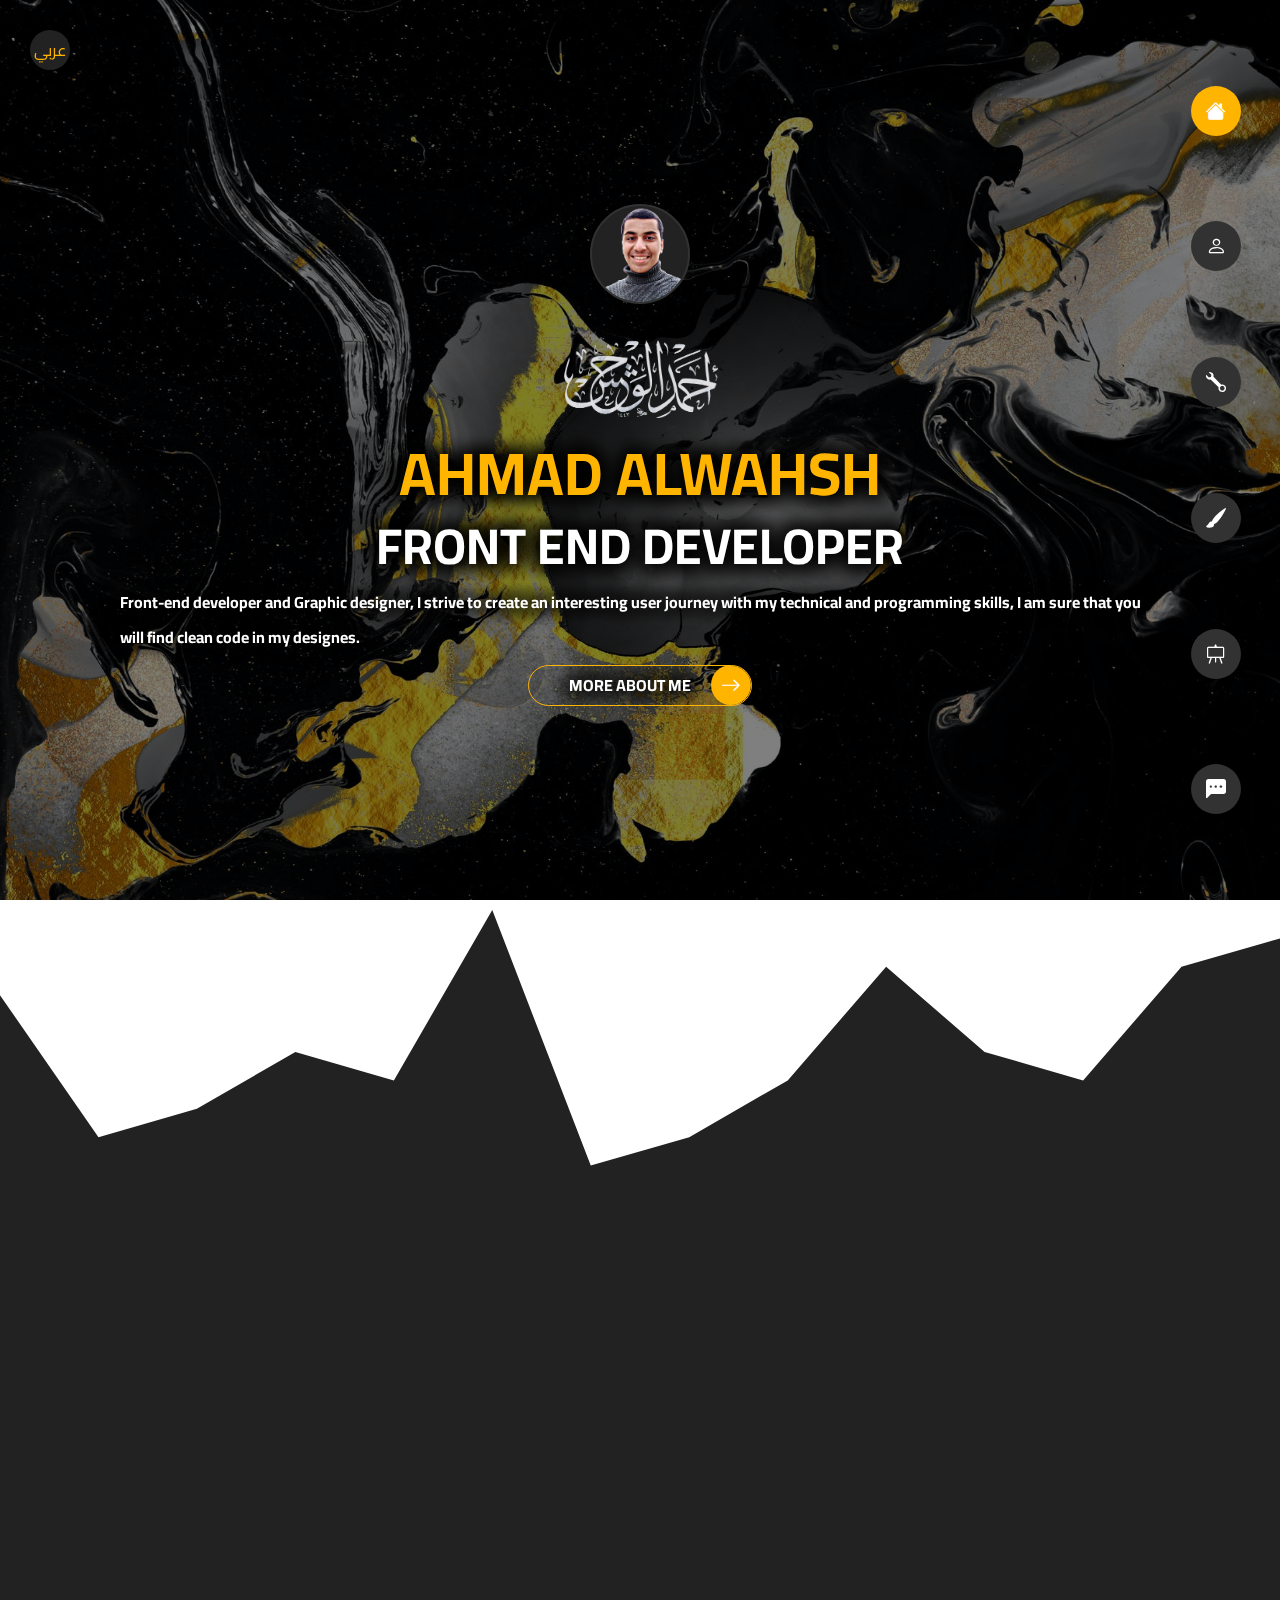
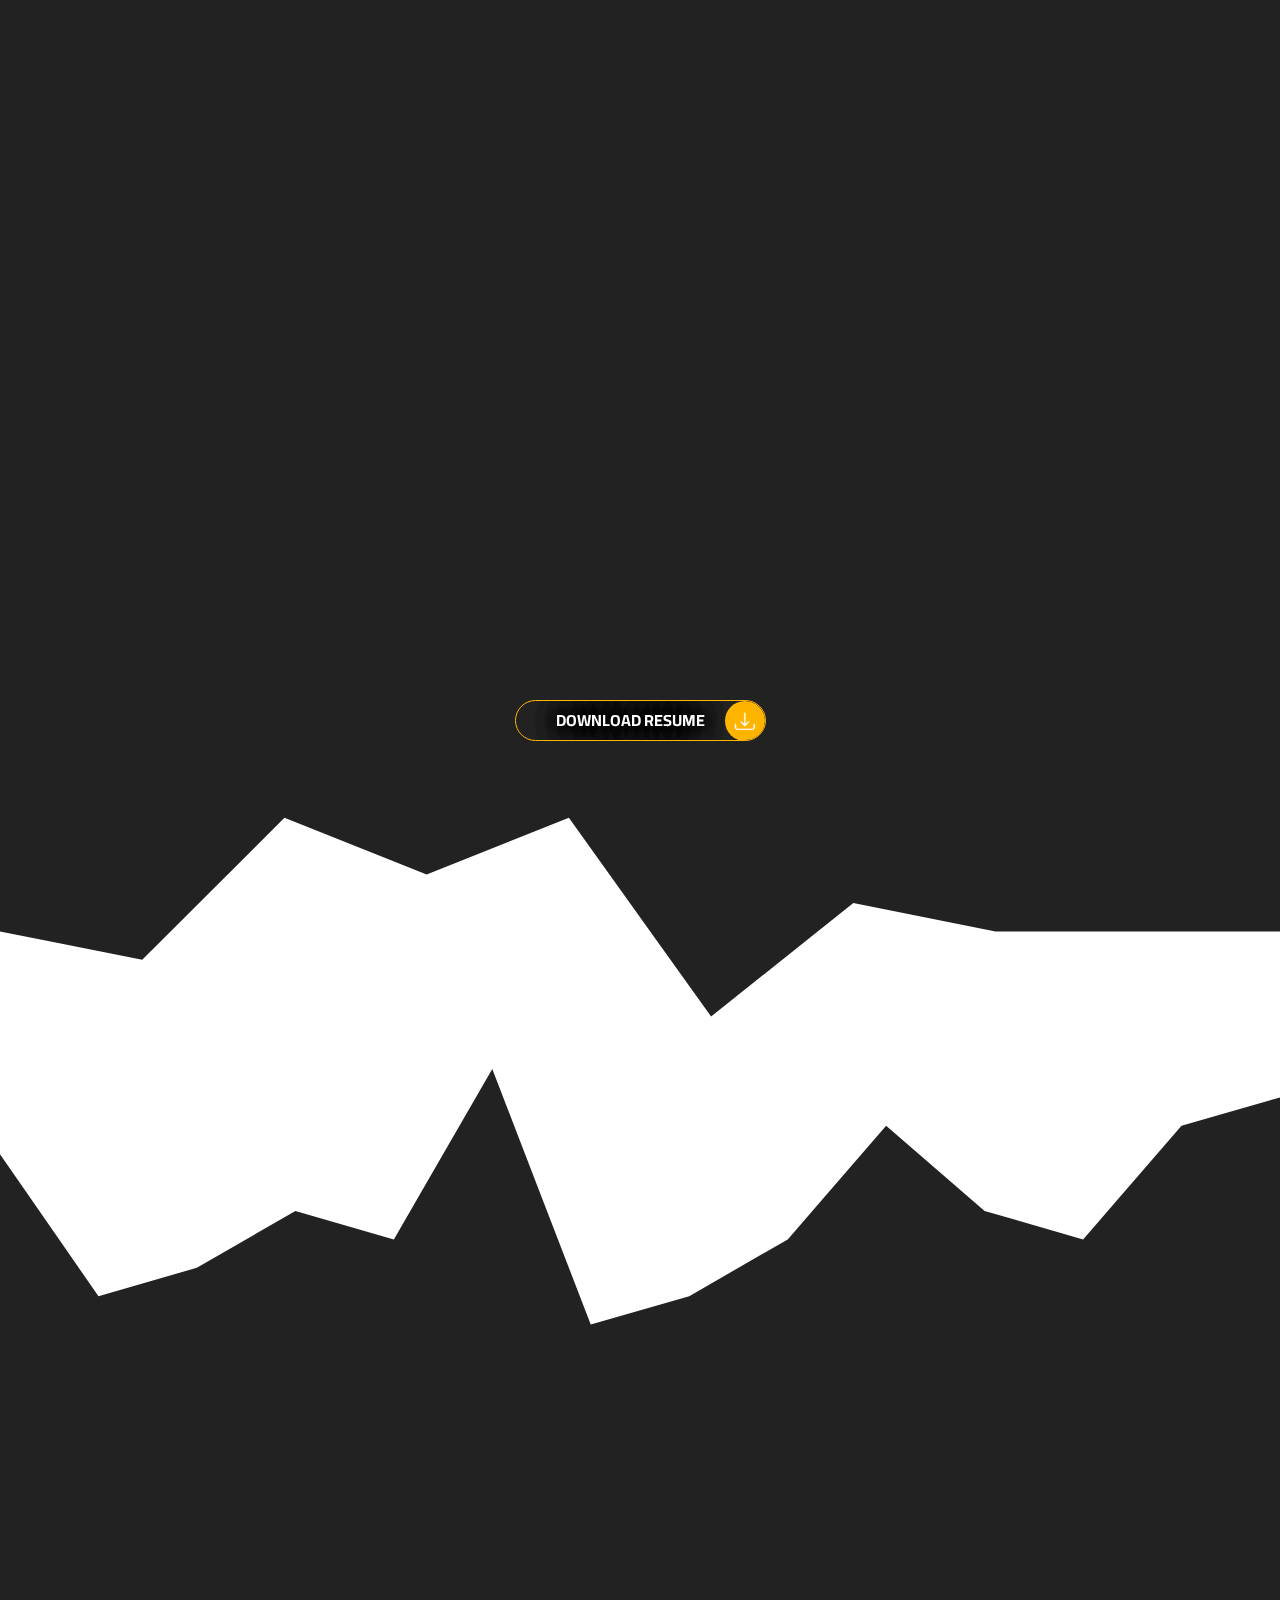
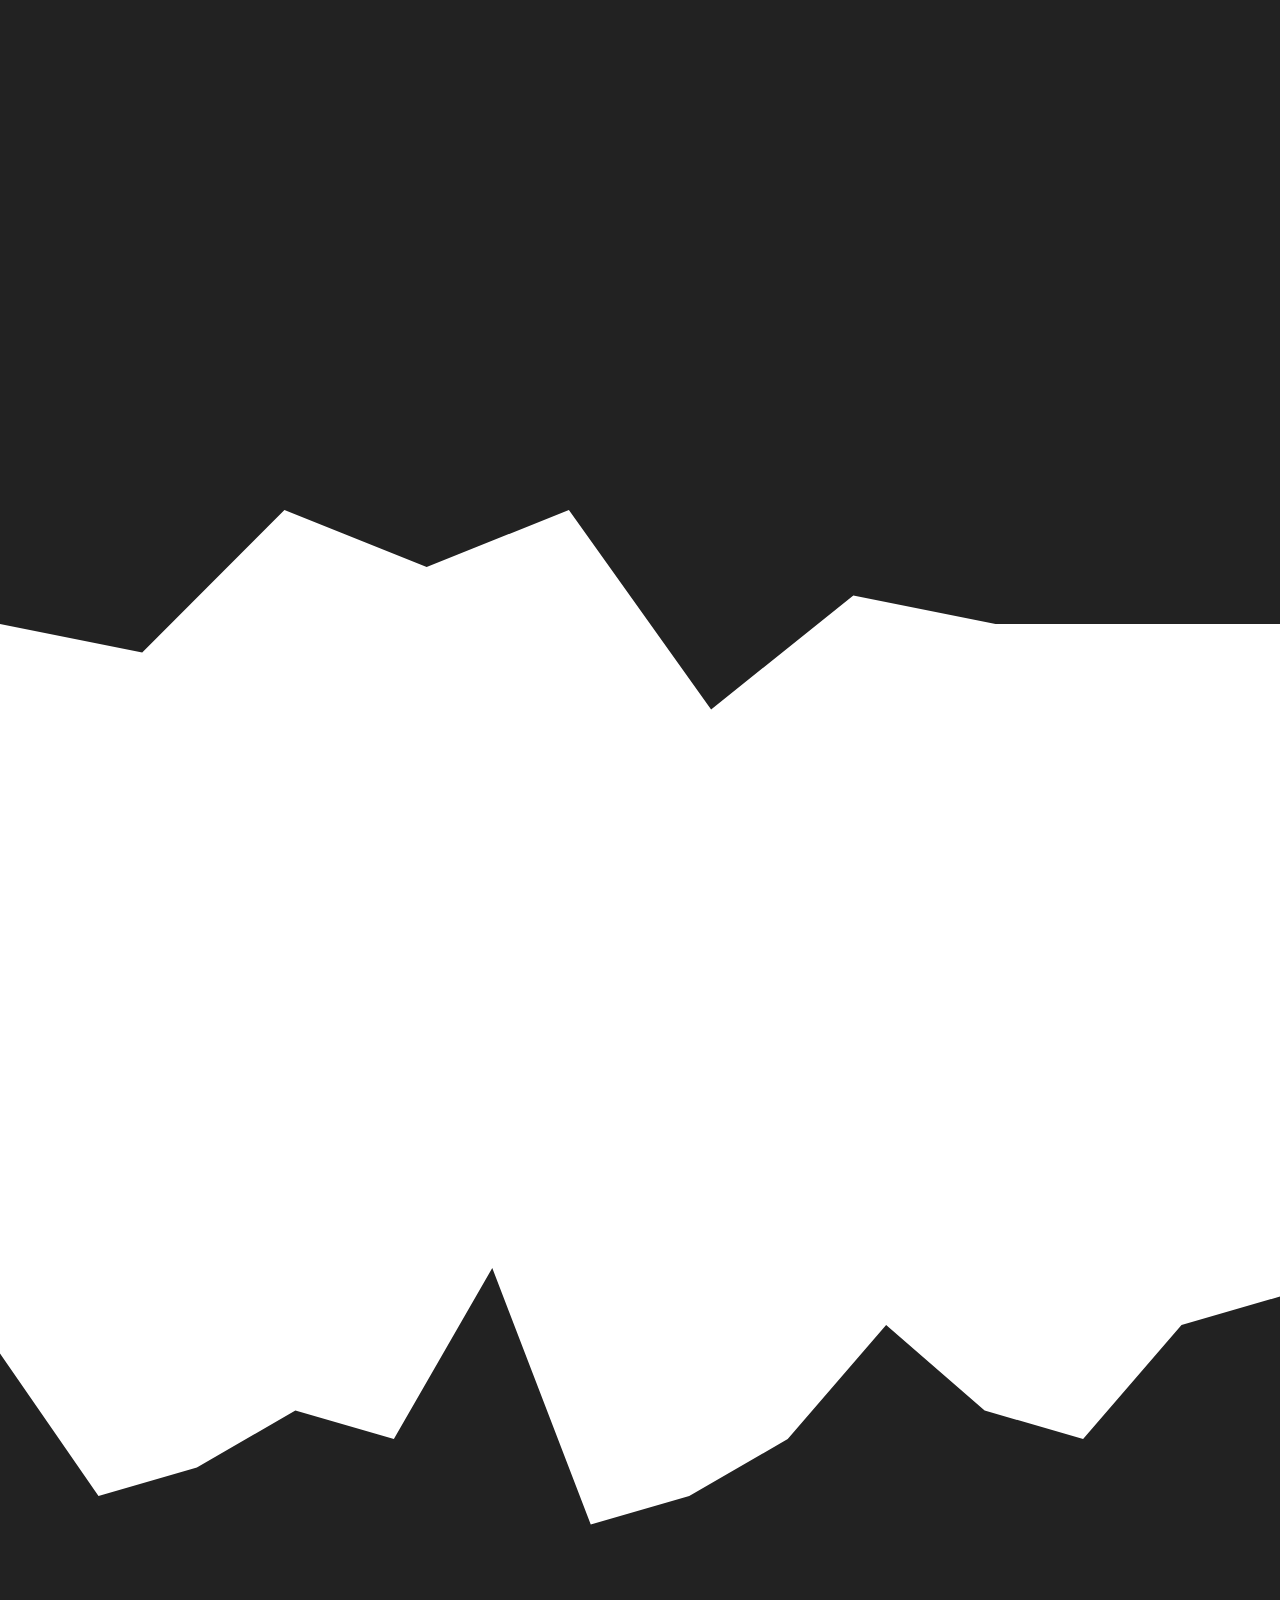
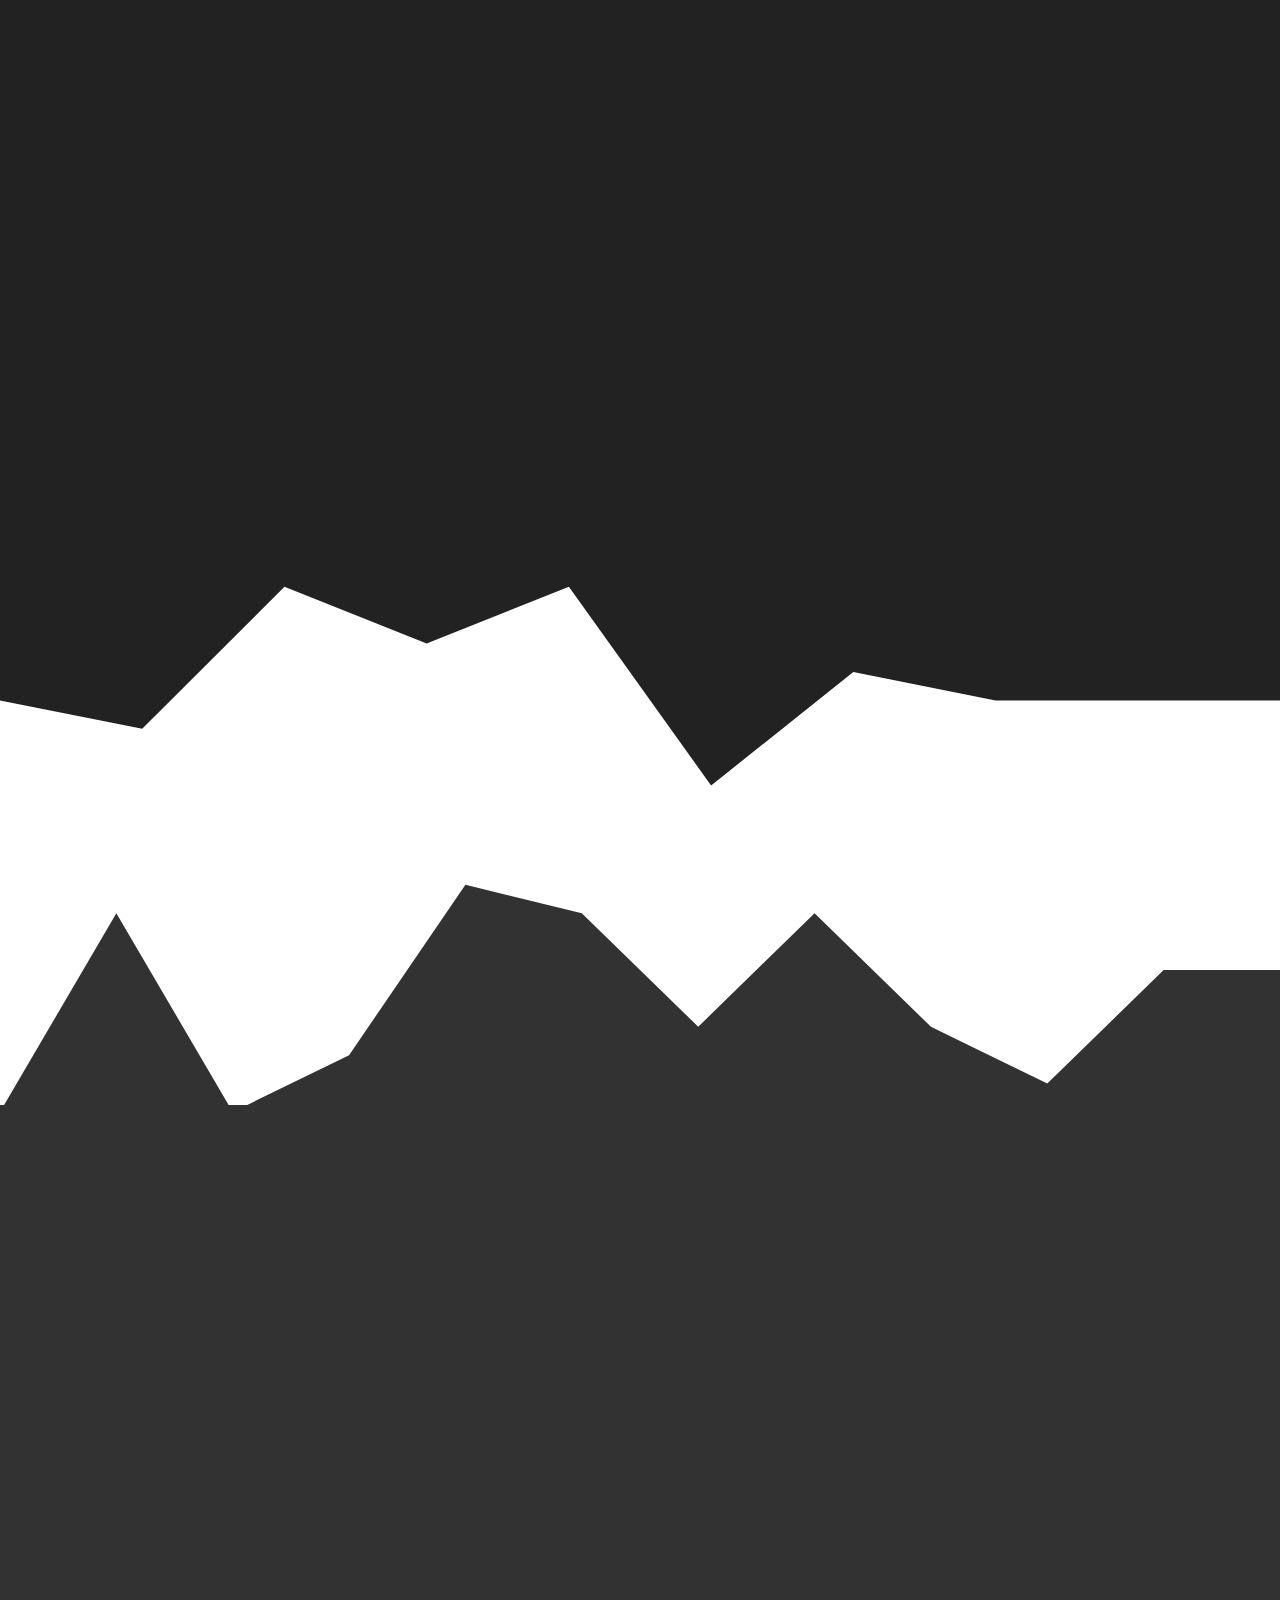
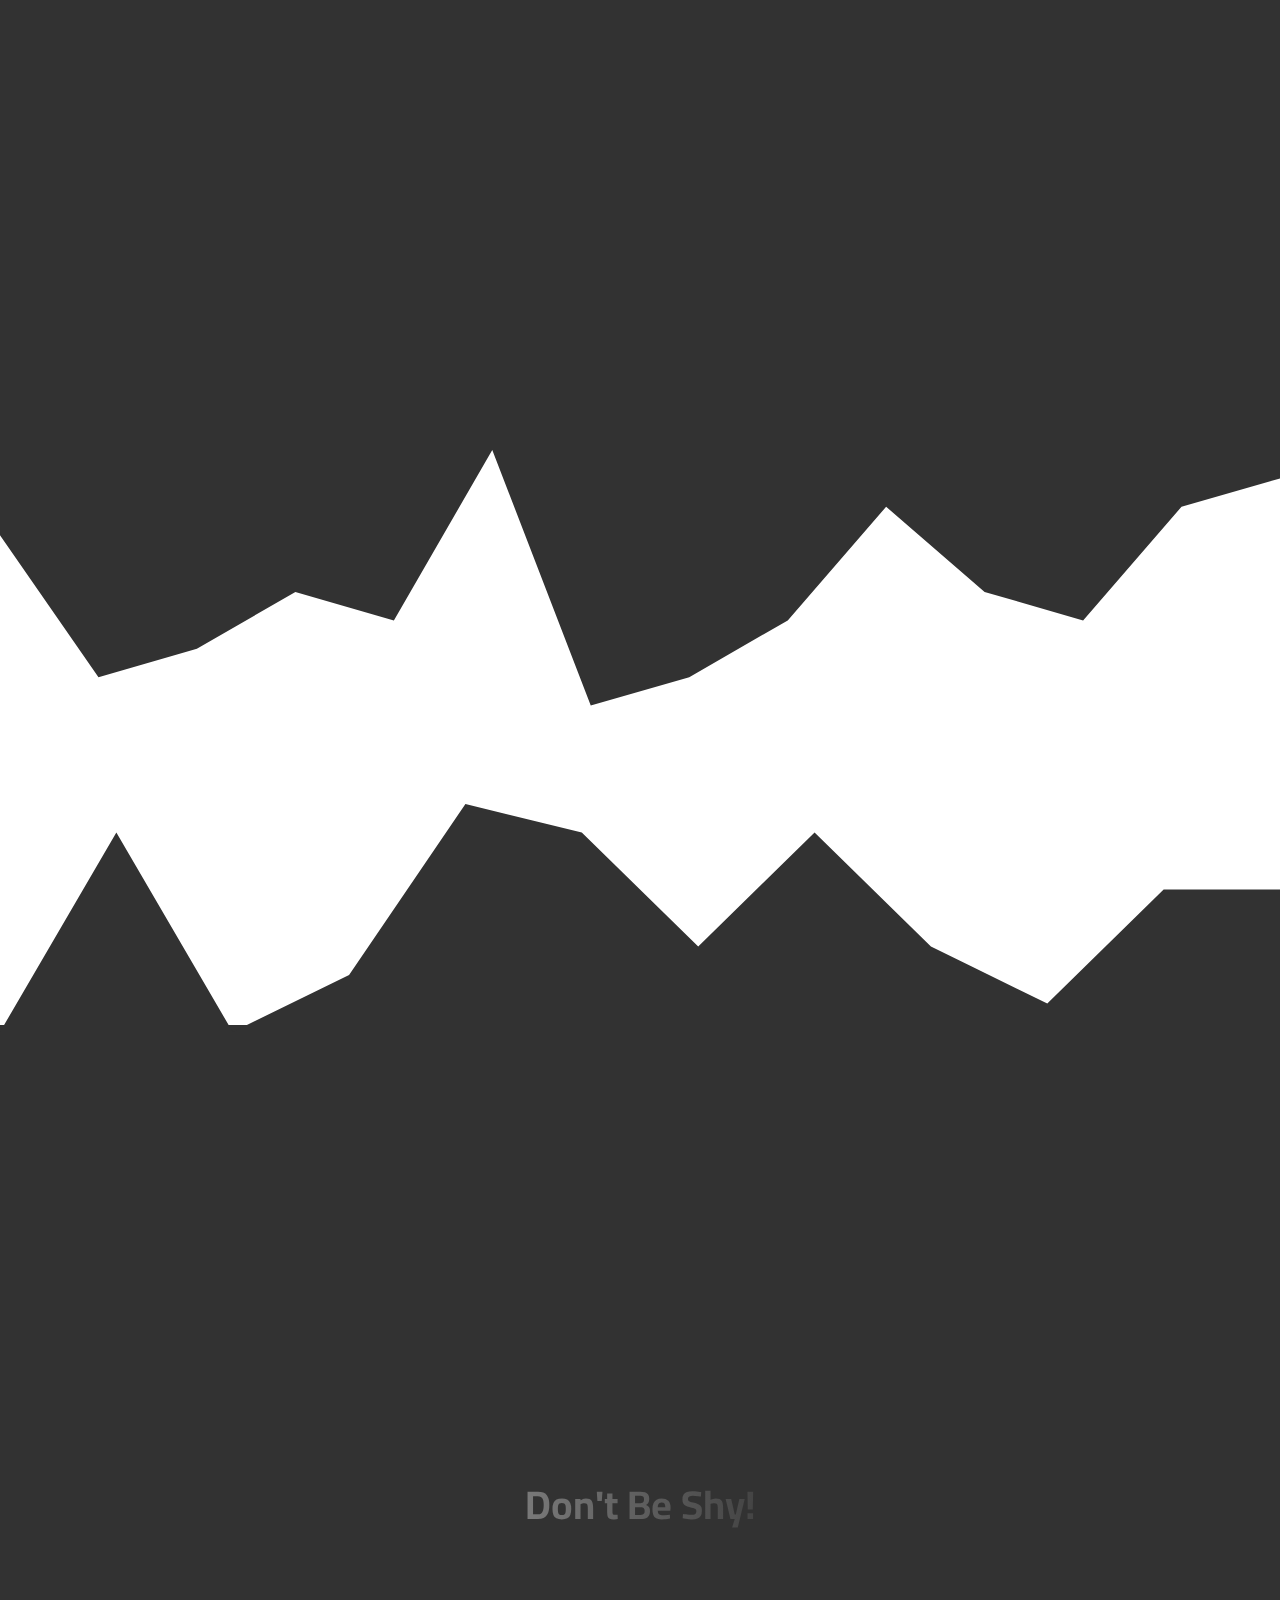
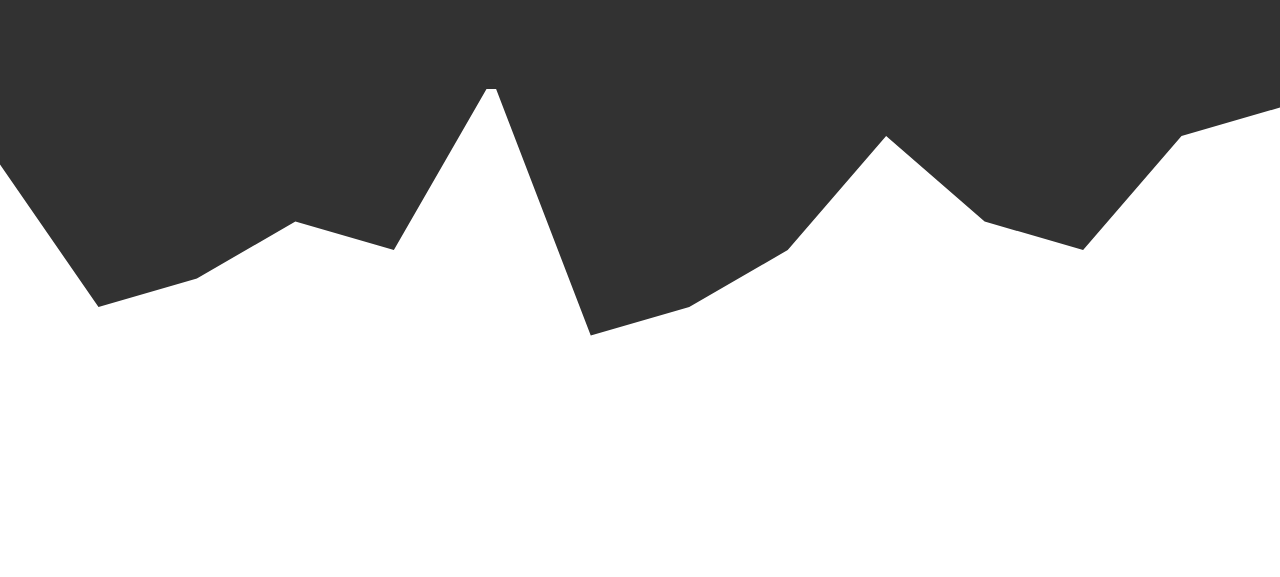
<file: index.html>
<!DOCTYPE html>
<html lang="en">
<head>
    <meta charset="UTF-8">
    <meta http-equiv="X-UA-Compatible" content="IE=edge">
    <meta name="viewport" content="width=device-width, initial-scale=1.0">
    <title>I'm Ahmad Alwahsh | Welcome!</title>
    <link rel="stylesheet" href="css/main.css">
    <link rel="stylesheet" href="https://cdn.jsdelivr.net/npm/bootstrap-icons@1.7.2/font/bootstrap-icons.css">
    <link rel="stylesheet" href="css/normalize.css">
    <link rel="icon" type="image/svg" sizes="32x32" href="images/ثلث(أصلي - أسود).png" id="icon"/>
    <link rel="preconnect" href="https://fonts.googleapis.com">
<link rel="preconnect" href="https://fonts.gstatic.com" crossorigin>
<link href="https://fonts.googleapis.com/css2?family=Cairo:wght@300;400;700&display=swap" rel="stylesheet">
<style>
    .section-padding{
        background-color:transparent !important;
    }
</style>
    <link rel="stylesheet" href="https://unpkg.com/aos@next/dist/aos.css" />
</head>
<body>
    <div class="overlay"></div>
    <a href="ar" class="lang-btn">عربي</a>
    <!-- Start Color Btn -->
    <!-- <a id="dark" class="color-btn"><i class="bi bi-lightbulb"></i></a>
    <a id="light" class="color-btn"><i class="bi bi-lightbulb-off"></i></a> -->
    <!-- End Color Btn -->
    <div class="header" id="head">
        <div class="container">
            <a href="index.html" class="icon-box active" id="landingBtn" >
                <i class="bi bi-house-fill"></i> <span><h3>Home</h3></span>
            </a>
            <a href="#about" class="icon-box" id="aboutBtn" >
                <i class="bi bi-person"></i> <span><h3>About</h3></span>
            </a>
            <a href="#srv" class="icon-box" id="srvBtn" >
                <i class="bi bi-wrench"></i> <span><h3>Services</h3></span>
            </a>
            <a href="#skills" class="icon-box" id="skillsBtn" >
                <i class="bi bi-brush-fill"></i> <span><h3>Skills</h3></span>
            </a>
            <a href="#portfolio" class="icon-box" id="portfolioBtn" >
                <i class="bi bi-easel"></i> <span><h3>Potfolio</h3></span>
            </a>
            <a href="#cont" class="icon-box" id="contBtn">
                <i class="bi bi-chat-left-dots-fill"></i> <span><h3>Contact</h3></span>
            </a>
        </div>
    </div>

    <!-- start landing -->
    <div class="landing" id="landing">
        <div class="container">
            <div class="photo" data-aos="fade-up">
                <img src="images/my.png" width="50px"></img>
            </div>
            <img class="name" src="images/ثلث(أصلي - أسود).png" width="200px" alt="" srcset="" data-aos="fade-down">
            <div class="text-box" data-aos="fade-up">
                <h1>ahmad alwahsh <br> </h1>
                <h2>front end developer</h2>
                <p>Front-end developer and Graphic designer, I strive to create an interesting user journey with my technical and programming skills, I am sure that you will find clean code in my designes.</p>
                <a href="#about"><div class="btn"><h4>more about me</h4> <i class="bi bi-arrow-right"></i></div></a>
            </div>
        </div>
    </div>
    <!-- end landing -->
    <!-- Start Up Botton -->
    <button class="up" id= "up"><i class="bi bi-arrow-up-short"></i></button>
    <!-- End Up Botton -->
    <!-- Start About -->
    <img src="images/padding3.svg" class="padding3 padding" id="paddingdark1" alt="">
    <img src="images/padding3light.svg" class="padding3 padding" id="paddinglight1" alt="">
    <section class="about" id="about">
        <div class="container">
            <div class="main-header"  data-aos="fade-up">ABOUT</div>
            <div class="text-container">
                <div class="who">
                    <div class="ta3reef" data-aos="zoom-in">
                        <span>Ahmed Alwahsh</span>, from Jordan, web frontend developer, I can build a complete website using multiple technologies
                        Attractive design and interesting interaction with the user, at a low price.
                    </div>

                    <div class="tec-skills">
                        <span data-aos="zoom-in">My technical expertise:</span>
                        <br>
                        <ul>
                            <li data-aos="zoom-in"><span>Experience in dealing with HTML & CSS (the main tools in building a web page).</span></li>
                            <br>
                            <li data-aos="zoom-in"><span>Experience in designing responsive web pages with all devices (Responsive Designs).</span></li>
                            <br>
                            <li data-aos="zoom-in"><span>Experience in programming Javascript code (the programming language responsible for interactive operations on the site).</span></li>
                            <br>
                            <li data-aos="zoom-in"><span>Experience in web page design using Bootstrap framework.</span></li>
                            <br>
                            <li data-aos="zoom-in"><span>Experience in designing web pages using the SASS CSS preprocessor.</span></li>
                            <br>
                            <li data-aos="zoom-in"><span>Experience in building a fully interactive web application using React js library.</span></li>
                            <br>
                            <li data-aos="zoom-in"><span>Experience in dealing with multiple design programs (Adobe Creative Cloud).</span></li>
                            <br>
                            <li data-aos="zoom-in"><span>Experience working with APIs with JSON.</span></li>
                        </ul>
                    </div>

                    <div class="general">
                        <span data-aos="zoom-in">General features you will find:</span>
                        <br>
                        <ul>
                            <li data-aos="zoom-in"><span>Low prices.</span></li>
                            <br>
                            <li data-aos="zoom-in"><span>Creative designs.</span></li>
                            <br>
                            <li data-aos="zoom-in"><span>Speed ​​of project delivery.</span></li>
                            <br>
                            <li data-aos="zoom-in"><span>Well-structured projects.</span></li>
                            <br>
                            <li data-aos="zoom-in"><span>Projects are easy to modify.</span></li>
                            <br>
                            <li data-aos="zoom-in"><span>Logo design service and other designs that will be used on the site.</span></li>
                            <br>
                            <li data-aos="zoom-in"><span>Easy to communicate with me.</span></li>
                        </ul>
                    </div>
                </div>
                <a href='images/AlwahshCV.pdf' download=""><div class="btn"><h4>Download Resume</h4> <i class="bi bi-download"></i></div></a>
            </div>
        </div>
    </section>
    <img src="images/padding.svg" class="padding padding4" id="paddingdark2" alt="">
    <img src="images/paddinglight.svg" class="padding padding4" id="paddinglight2" alt="">
    <!-- End About -->
    <!-- Start Services -->
    <img src="images/padding3.svg" class="padding3 padding" id="paddingdark1" alt="">
    <img src="images/padding3light.svg" class="padding3 padding" id="paddinglight1" alt="">
    <section id="srv" class="srv">
        <div class="container">
            <div class="main-header" data-aos="fade-up">Services</div>
            <div class="srv-box-container">
                <div class="srv-box" data-aos="fade-up">
                    <i class="bi bi-code-square"></i>
                    <h3>Convert PSD to HTML.</h3>
                </div>
                <div class="srv-box" data-aos="fade-down">
                    <i class="bi bi-braces"></i>
                    <h3>Ability to working on complex projects that build by most of web tools <a href="#skills">Check my skills</a>.</h3>
                </div>
                <div class="srv-box" data-aos="fade-up">
                    <i class="bi bi-shop"></i>
                    <h3>Builed online stores.</h3>
                </div>
                <div class="srv-box" data-aos="fade-down">
                    <i class="bi bi-person-video2"></i>
                    <h3>Create a portfolio & presonal websites.</h3>
                </div>
                <div class="srv-box" data-aos="fade-up">
                    <i class="bi bi-clipboard-data"></i>
                    <h3>Convert your APIs data to cool designed webpage.</h3>
                </div>
                <div class="srv-box" data-aos="fade-down">
                    <i class="bi bi-check-square"></i>
                    <h3>Editing projects and update it to the newest technologies.</h3>
                </div>
            </div>
        </div>
    </section>
    <img src="images/padding.svg" class="padding padding4" id="paddingdark2" alt="">
    <img src="images/paddinglight.svg" class="padding padding4" id="paddinglight2" alt="">
    <!-- End Services -->
    <!-- Start Qut -->
    <div class="quote" data-aos="fade">
        <div class="container">
            <q>Knowledge exists potentially in the human soul like the seed in the soil; by learning the potential becomes actual.</q>
            <span>― Imam Al-Ghazali</span>
        </div>
    </div>
    <!-- End Qut -->
    <!-- Start Skills -->
        <img src="images/padding3.svg" class="padding3 padding" id="paddingdark3" alt="">
        <img src="images/padding3light.svg" class="padding3 padding" id="paddinglight3" alt="">
        <section class="skillsSection" id="skills">
            <div class="container">
                <div class="main-header" data-aos="fade-up">SKILLS</div>
                <div class="skills">
                    <div class="skill" data-aos="fade-down">
                        <img src="images/html.svg" id="img" alt="" width="70px">
                        <h3>HTML</h3>
                    </div>
                    <div class="skill" data-aos="fade-up">
                        <img src="images/css.svg" id="img" alt="" width="70px">
                        <h3>CSS</h3>
                    </div>
                    <div class="skill" data-aos="fade-down">
                        <img src="images/javascript.svg" id="img" alt="" width="70px">
                        <h3>Javascript</h3>
                    </div>
                    <div class="skill" data-aos="fade-up">
                        <img src="images/sass.svg" id="img" alt="" width="70px">
                        <h3>SASS</h3>
                    </div>
                    <div class="skill" data-aos="fade-down">
                        <img src="images/bootstrap.svg" id="img" alt="" width="70px">
                        <h3>Bootstrap</h3>
                    </div>
                    <div class="skill" data-aos="fade-up">
                        <img src="images/json.svg" id="img" alt="" width="70px">
                        <h3>JSON</h3>
                    </div>
                    <div class="skill" data-aos="fade-down">
                        <img src="images/react.svg" id="img" alt="" width="70px">
                        <h3>React</h3>
                    </div>
                    <div class="skill" data-aos="fade-up">
                        <img src="images/typescript.svg" id="img" alt="" width="70px">
                        <h3>Typescript</h3>
                    </div>
                </div>
            </div>
        </section>
        <img src="images/padding.svg" class="padding" id="paddingdark4" alt="">
        <img src="images/paddinglight.svg" class="padding" id="paddinglight4" alt="">
    <!-- End About-->
    <!-- Start Port -->
    <img src="images/padding2.svg" class="padding2 padding" id="paddingdark5" alt="">
    <img src="images/padding2light.svg" class="padding2 padding" id="paddinglight5" alt="">
    <section class="portfolio" id="portfolio">
        <div class="container">
            <div class="main-header" data-aos="fade-down">PORTFOLIO</div>
            <div class="works">
                <!--  -->
                <nav onclick="link('https://ahmadalwahsh2007.github.io/tesla/')" data-aos="fade-up">
                    <img src="images/tesla.png" width="300px" alt="">
                    <div class="tools">
                        <h3>Tesla Clone</h3>
                        <p>Technologies I used :</p>
                        <div class="img">
                            <img src="images/react.svg" alt="" height='30px'>
                        </div>
                    </div>
                </nav>
                <!--  -->
                <nav onclick="link('https://ahmadalwahsh2007.github.io/alwahshquiz/')" data-aos="fade-up">
                    <img src="images/alwahshquiz.png" width="300px" alt="">
                    <div class="tools">
                        <h3>Alwahsh Quiz</h3>
                        <p>Technologies I used :</p>
                        <div class="img">
                            <img src="images/react.svg" alt="" height='30px'>
                            <img src="images/typescript.svg" alt="" height='30px'>
                        </div>
                    </div>
                </nav>
                <!--  -->
                <nav onclick="link('https://ahmadalwahsh2007.github.io/KOTOPS/')" data-aos="fade-up">
                    <img src="images/kotops.png" width="300px"  alt="">
                    <div class="tools">
                        <h3>KOTOPS</h3>
                        <p>Technologies I used :</p>
                        <div class="img">
                            <img src="images/sass.svg" alt="" height='30px'>
                            <img src="images/html.svg" alt="" height='30px'>
                            <img src="images/javascript.svg" alt="" height='30px'>
                            <img src="images/bootstrap.svg" alt="" height='30px'>
                        </div>
                    </div>
                </nav>
                <nav onclick="link('https://ahmadalwahsh2007.github.io/learnbootstrap/')" data-aos="fade-up" >
                    <img src="images/learnbootstrap.png" width="300px"  alt="">
                    <div class="tools">
                        <h3>Learn Bootstrap</h3>
                        <p>Technologies I used :</p>
                        <div class="img">
                            <img src="images/bootstrap.svg" alt="" height='30px'>
                            <img src="images/html.svg" alt="" height='30px'>
                        </div>
                    </div>
                </nav>
                <nav onclick="link('https://ahmadalwahsh2007.github.io/WAHSH/')" data-aos="fade-up">
                    <img src="images/wahsh3.png" width="300px" alt="">
                    <div class="tools">
                        <h3>ALWAHSH</h3>
                        <p>Technologies I used :</p>
                        <div class="img">
                            <img src="images/html.svg" alt="" height='30px'>
                            <img src="images/javascript.svg" alt="" height='30px'>
                            <img src="images/sass.svg" alt="" height='30px'>
                            <img src="images/bootstrap.svg" alt="" height='30px'>
                        </div>
                    </div>
                </nav>
                <nav onclick="link('https://ahmadalwahsh2007.github.io/leon/')" data-aos="fade-up">
                    <img src="images/leon.png" width="300px" alt="">
                    <div class="tools">
                        <h3>Leon</h3>
                        <p>Technologies I used :</p>
                        <div class="img">
                            <img src="images/html.svg" alt="" height='30px'>
                            <img src="images/javascript.svg" alt="" height='30px'>
                            <img src="images/css.svg" alt="" height='30px'>
                        </div>
                    </div>
                </nav>
                <nav onclick="link('https://ahmadalwahsh2007.github.io/Kasper/')" data-aos="fade-up">
                    <img src="images/kasper.png" width="300px" alt="">
                    <div class="tools">
                        <h3>Kasper</h3>
                        <p>Technologies I used :</p>
                        <div class="img">
                            <img src="images/html.svg" alt="" height='30px'>
                            <img src="images/javascript.svg" alt="" height='30px'>
                            <img src="images/css.svg" alt="" height='30px'>
                        </div>
                    </div>
                </nav>
                <nav onclick="link('https://ahmadalwahsh2007.github.io/alwahshDesign/')" data-aos="fade-up">
                    <img src="images/alwahshDesign.png" width="300px" alt="">
                    <div class="tools">
                        <h3>Alwahsh Project</h3>
                        <p>Technologies I used :</p>
                        <div class="img">
                            <img src="images/html.svg" alt="" height='30px'>
                            <img src="images/javascript.svg" alt="" height='30px'>
                            <img src="images/css.svg" alt="" height='30px'>
                        </div>
                    </div>
                </nav>
                <nav onclick="link('https://ahmadalwahsh2007.github.io/alwahshThree/')" data-aos="fade-up">
                    <img src="images/alwahshThree.png" width="300px" alt="">
                    <div class="tools">
                        <h3>Alwahsh Design</h3>
                        <p>Technologies I used :</p>
                        <div class="img">
                            <img src="images/html.svg" alt="" height='30px'>
                            <img src="images/javascript.svg" alt="" height='30px'>
                            <img src="images/css.svg" alt="" height='30px'>
                        </div>
                    </div>
                </nav>
                <nav onclick="link('https://ahmadalwahsh2007.github.io/alwahshBootstrap/')" data-aos="fade-up">
                    <img src="images/alwahshBootstrap.png" width="300px" alt="">
                    <div class="tools">
                        <h3>Bootstrap Design</h3>
                        <p>Technologies I used :</p>
                        <div class="img">
                            <img src="images/html.svg" alt="" height='30px'>
                            <img src="images/javascript.svg" alt="" height='30px'>
                            <img src="images/css.svg" alt="" height='30px'>
                            <img src="images/bootstrap.svg" alt="" height='30px'>
                        </div>
                    </div>
                </nav>
                <nav onclick="link('https://ahmadalwahsh2007.github.io/alwahshBootstrap2/')" data-aos="fade-up">
                    <img src="images/alwahshBootstrap2.png" width="300px" alt="">
                    <div class="tools">
                        <h3>Bootstrap Design ||</h3>
                        <p>Technologies I used :</p>
                        <div class="img">
                            <img src="images/html.svg" alt="" height='30px'>
                            <img src="images/javascript.svg" alt="" height='30px'>
                            <img src="images/css.svg" alt="" height='30px'>
                            <img src="images/bootstrap.svg" alt="" height='30px'>
                        </div>
                    </div>
                </nav>
            </div>
        </div>
    </section>
    <img src="images/padding4.svg" class="padding 4" id="paddingdark6" alt="">
    <img src="images/padding4light.svg" class="padding 4" id="paddinglight6" alt="">
    <!-- End Port -->
        <!-- Start Contact -->
        <img src="images/padding2.svg" class="padding2 padding" id="paddingdark7" alt="">
        <img src="images/padding2light.svg" class="padding2 padding" id="paddinglight7" alt="">
        <section class="contact" id="cont">
            <div class="container">
                <div class="main-header" data-aos="fade-up">CONTACT</div>
                <img class="name" src="images/ثلث(أصلي - أسود).png" width="300px" alt="" srcset="" data-aos="fade-down">
                <div class="cont-box">
                    <h3>Don't Be Shy!</h3>
                    <a data-aos="fade-up" href="mailto:ahmadalwahsh2007@gmail.com" class="mail">ahmadalwahsh2007@gmail.com</a>
                    <div class="links" data-aos="fade-down">
                        <a href="https://web.facebook.com/AhmadAlwahsh07"><i class="bi bi-facebook"></i></a>
                        <a href="https://www.instagram.com/ahmadalwahsh007/"><i class="bi bi-instagram"></i></a>
                        <a href="https://www.linkedin.com/in/ahmad-alwahsh-2b6508228/"><i class="bi bi-linkedin"></i></a>
                        <a href="https://twitter.com/AhmadAlwahsh07"><i class="bi bi-twitter"></i></a>
                        <a href="https://github.com/AhmadAlwahsh2007"><i class="bi bi-github"></i></a>
                    </div>
                </div>
            </div>
        </section>
        <img src="images/padding4.svg" class="padding 4 padding4" id="paddingdark8" alt="">
        <img src="images/padding4light.svg" class="padding 4 padding4" id="paddinglight8" alt="">
    <div class="section-padding"></div>
    <script src="script.js"></script>
    <script src="https://unpkg.com/aos@next/dist/aos.js"></script>
    <script>
        AOS.init();
    </script>
</body>
</html>
</file>
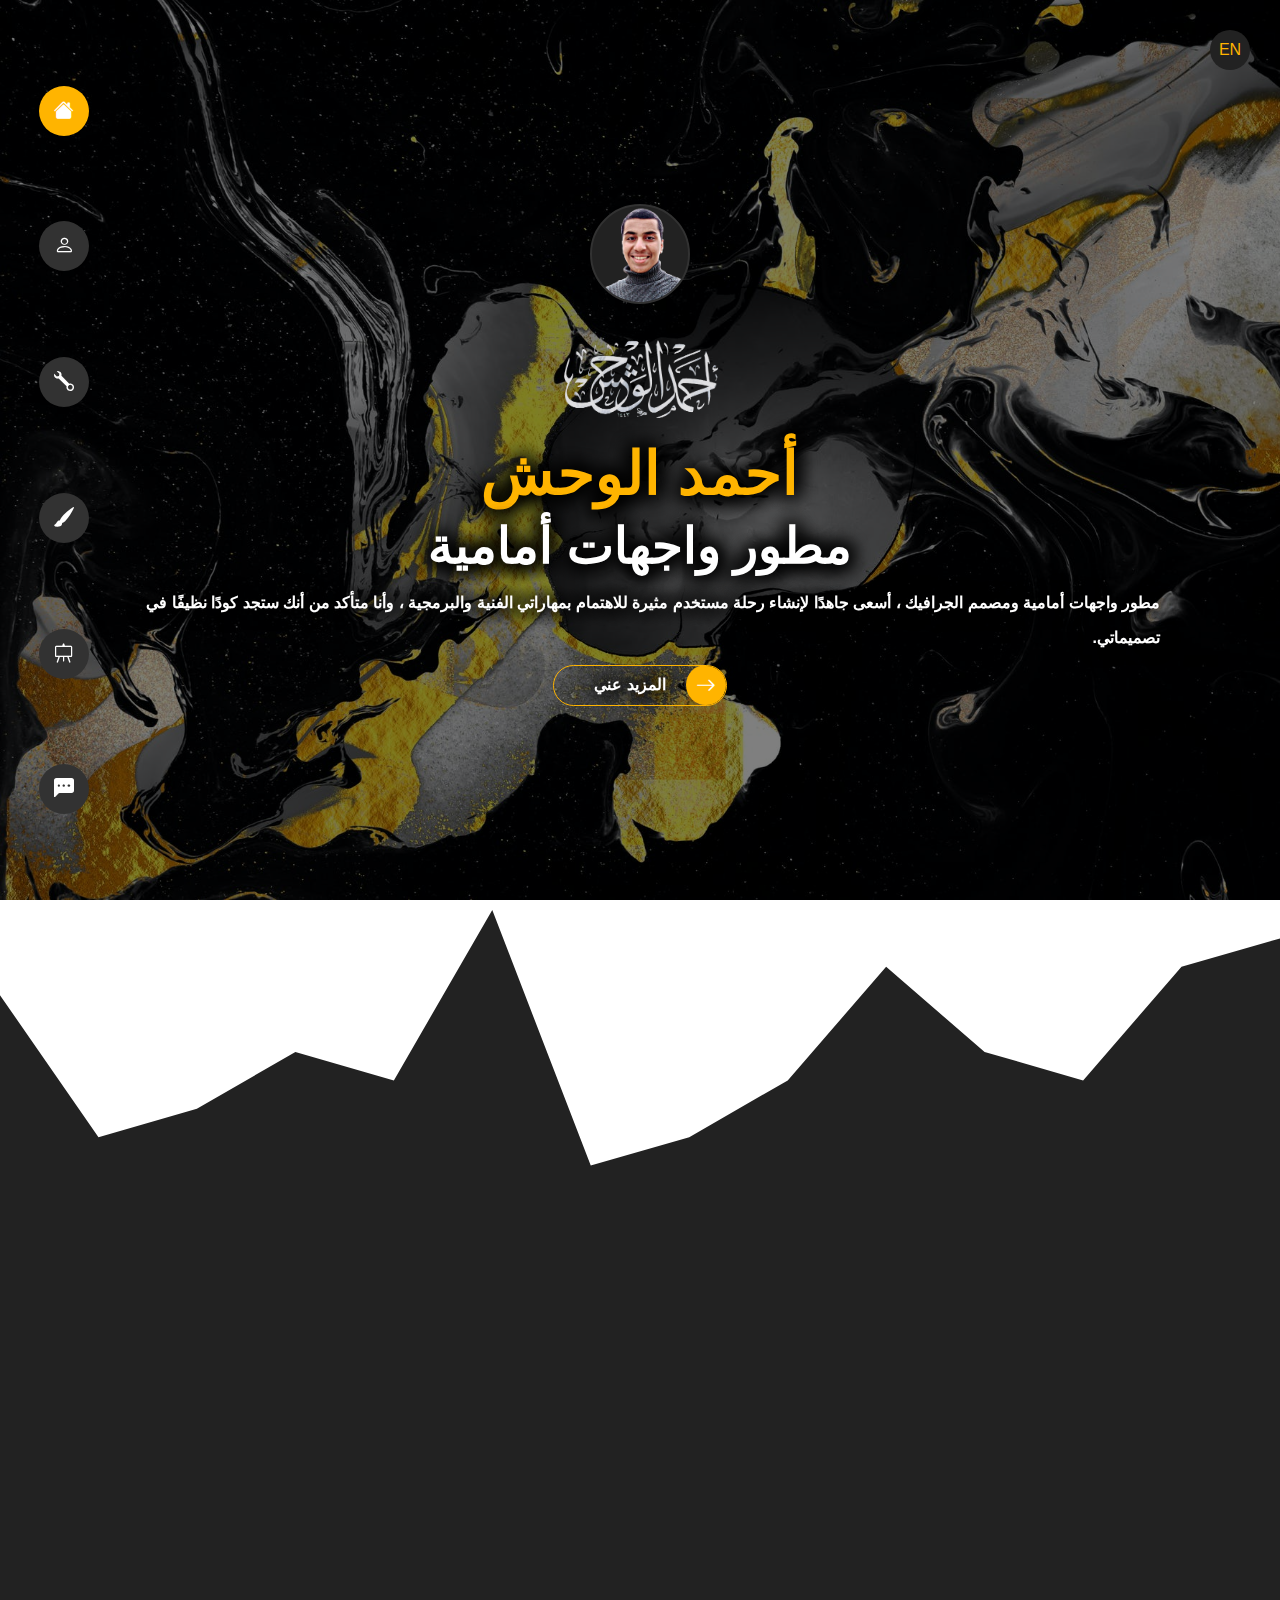
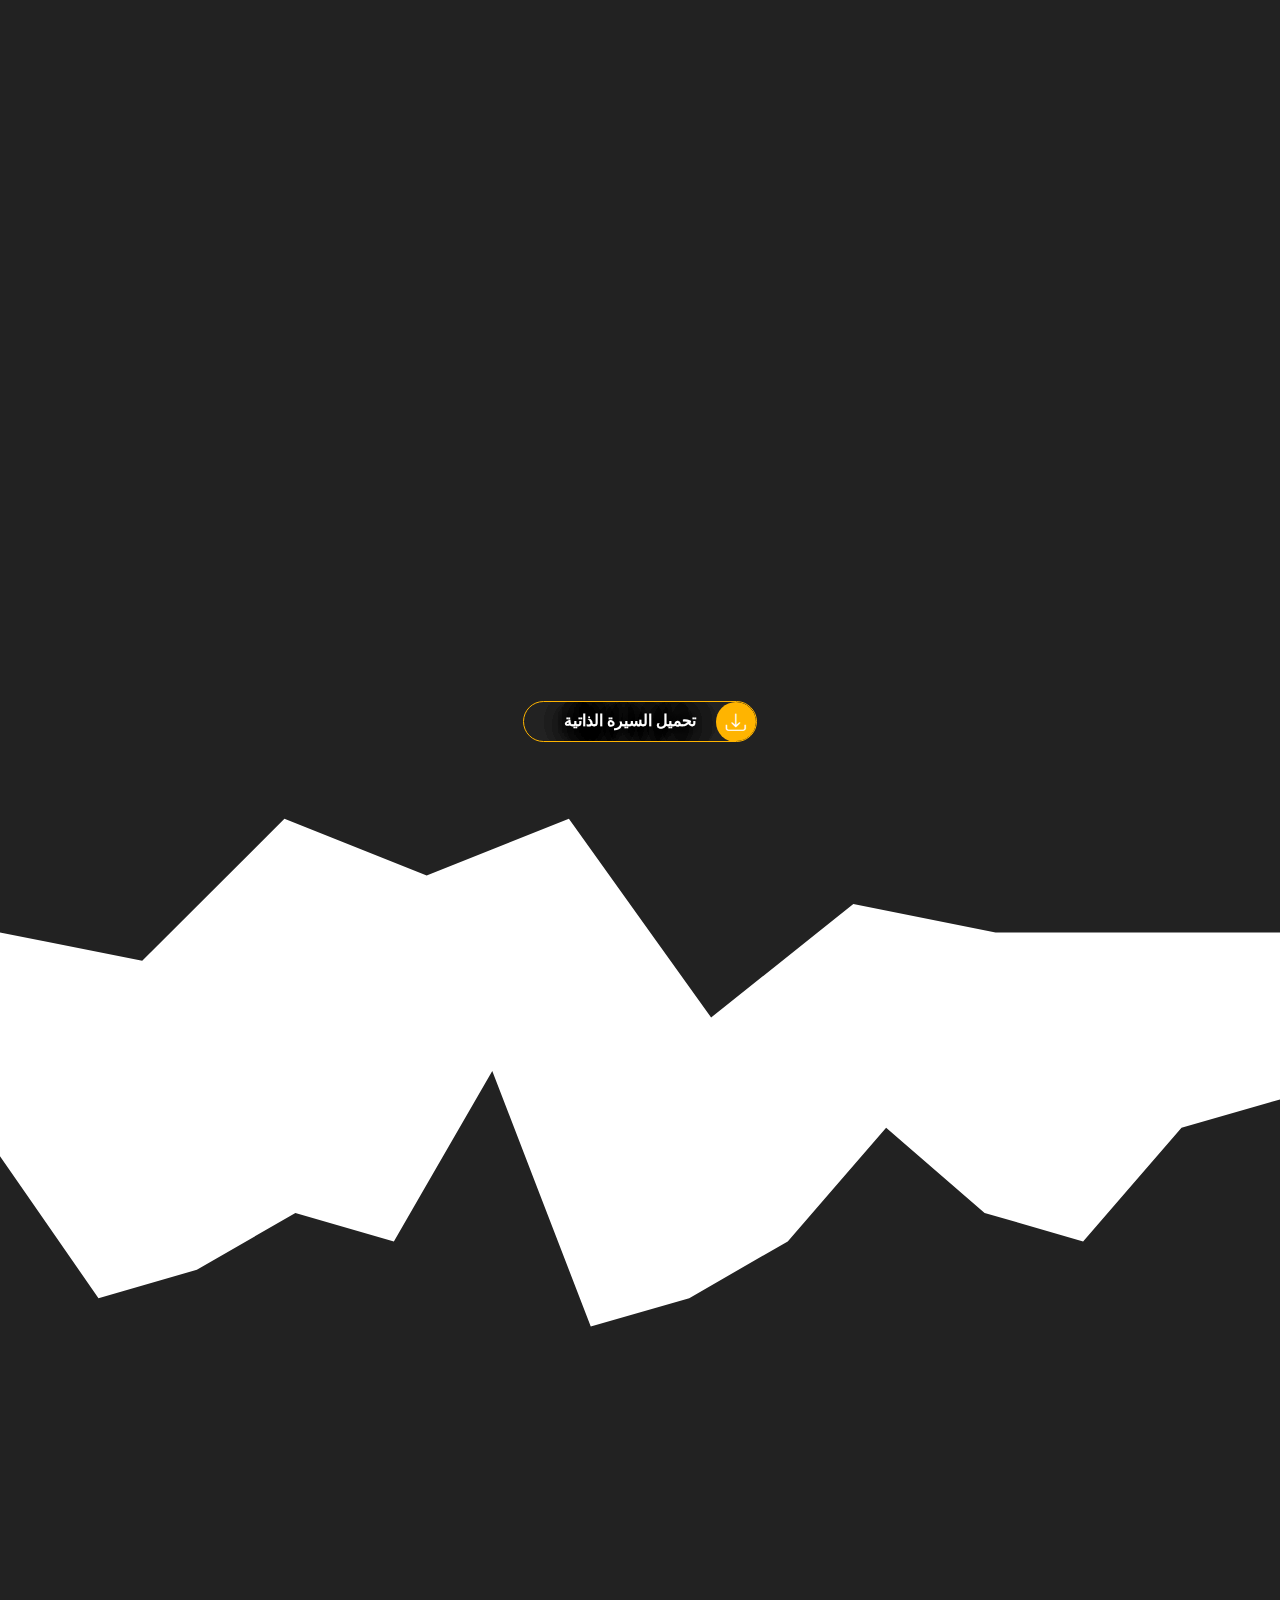
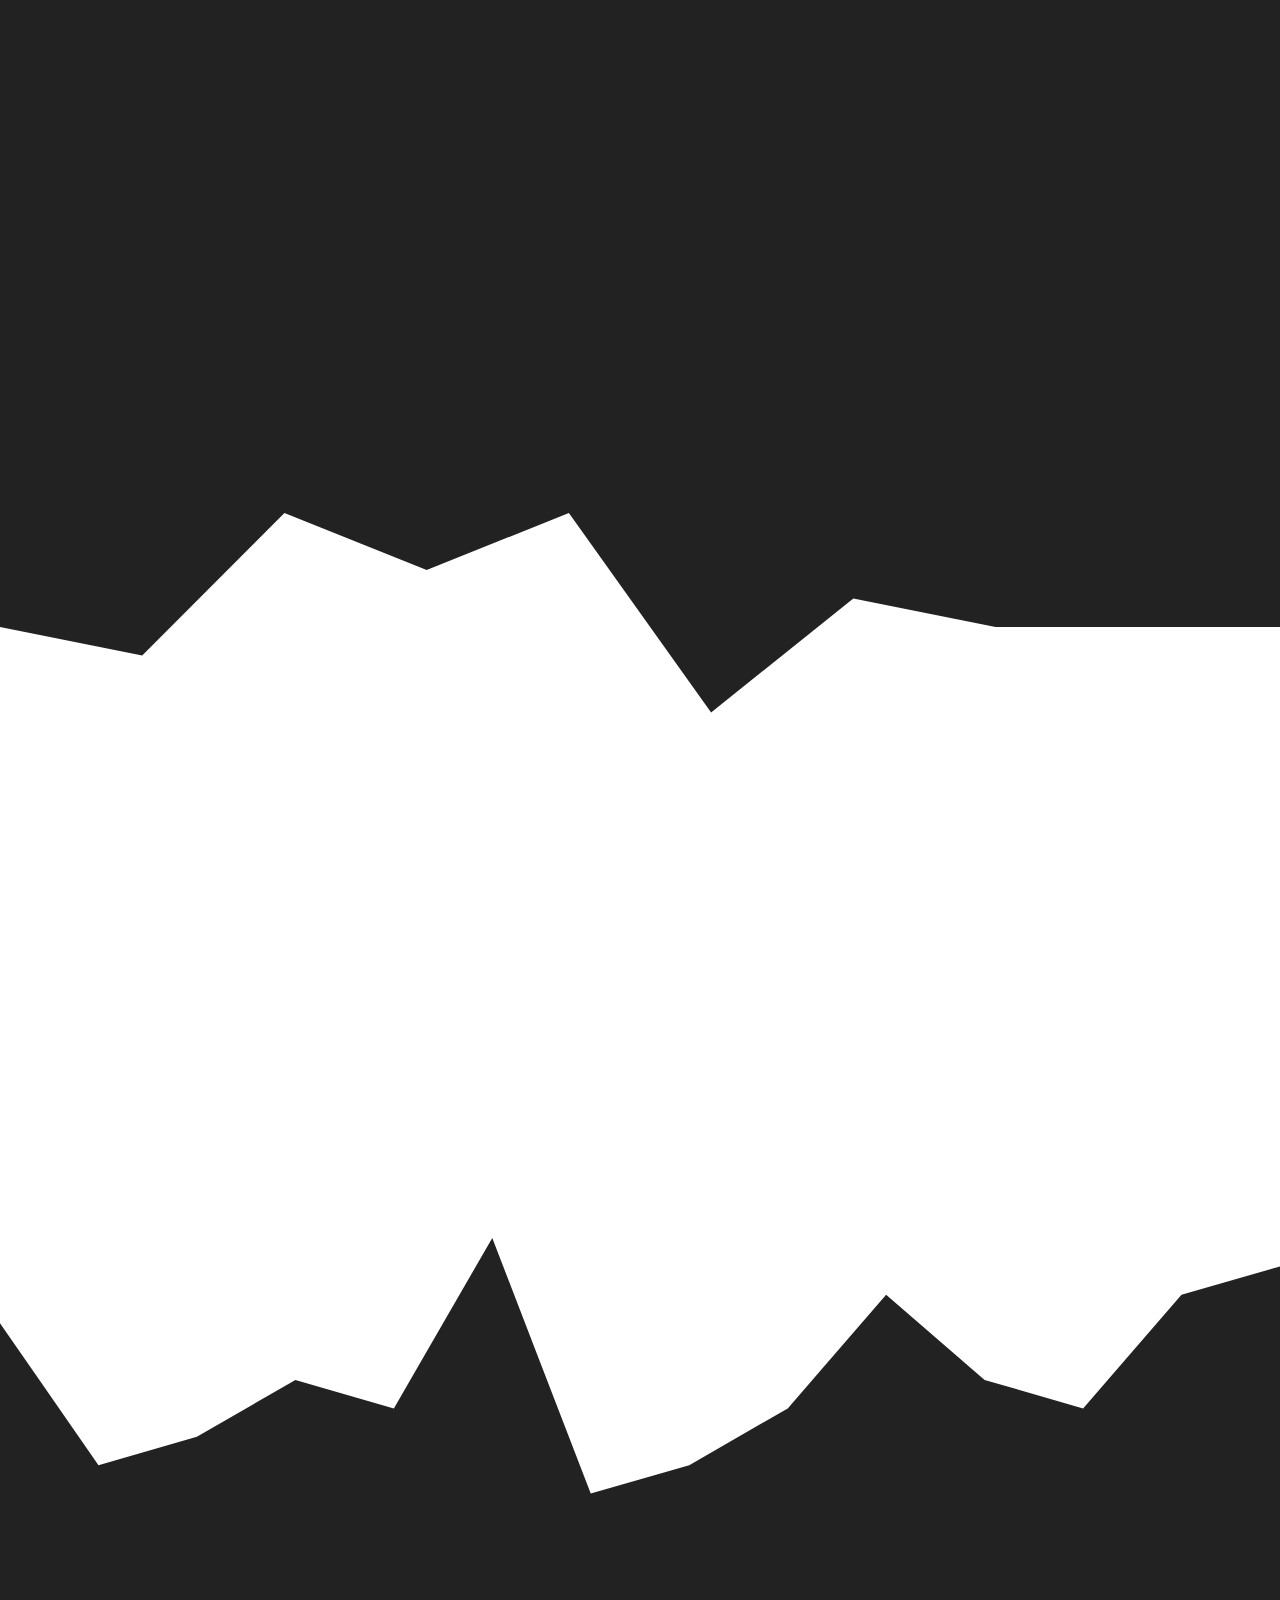
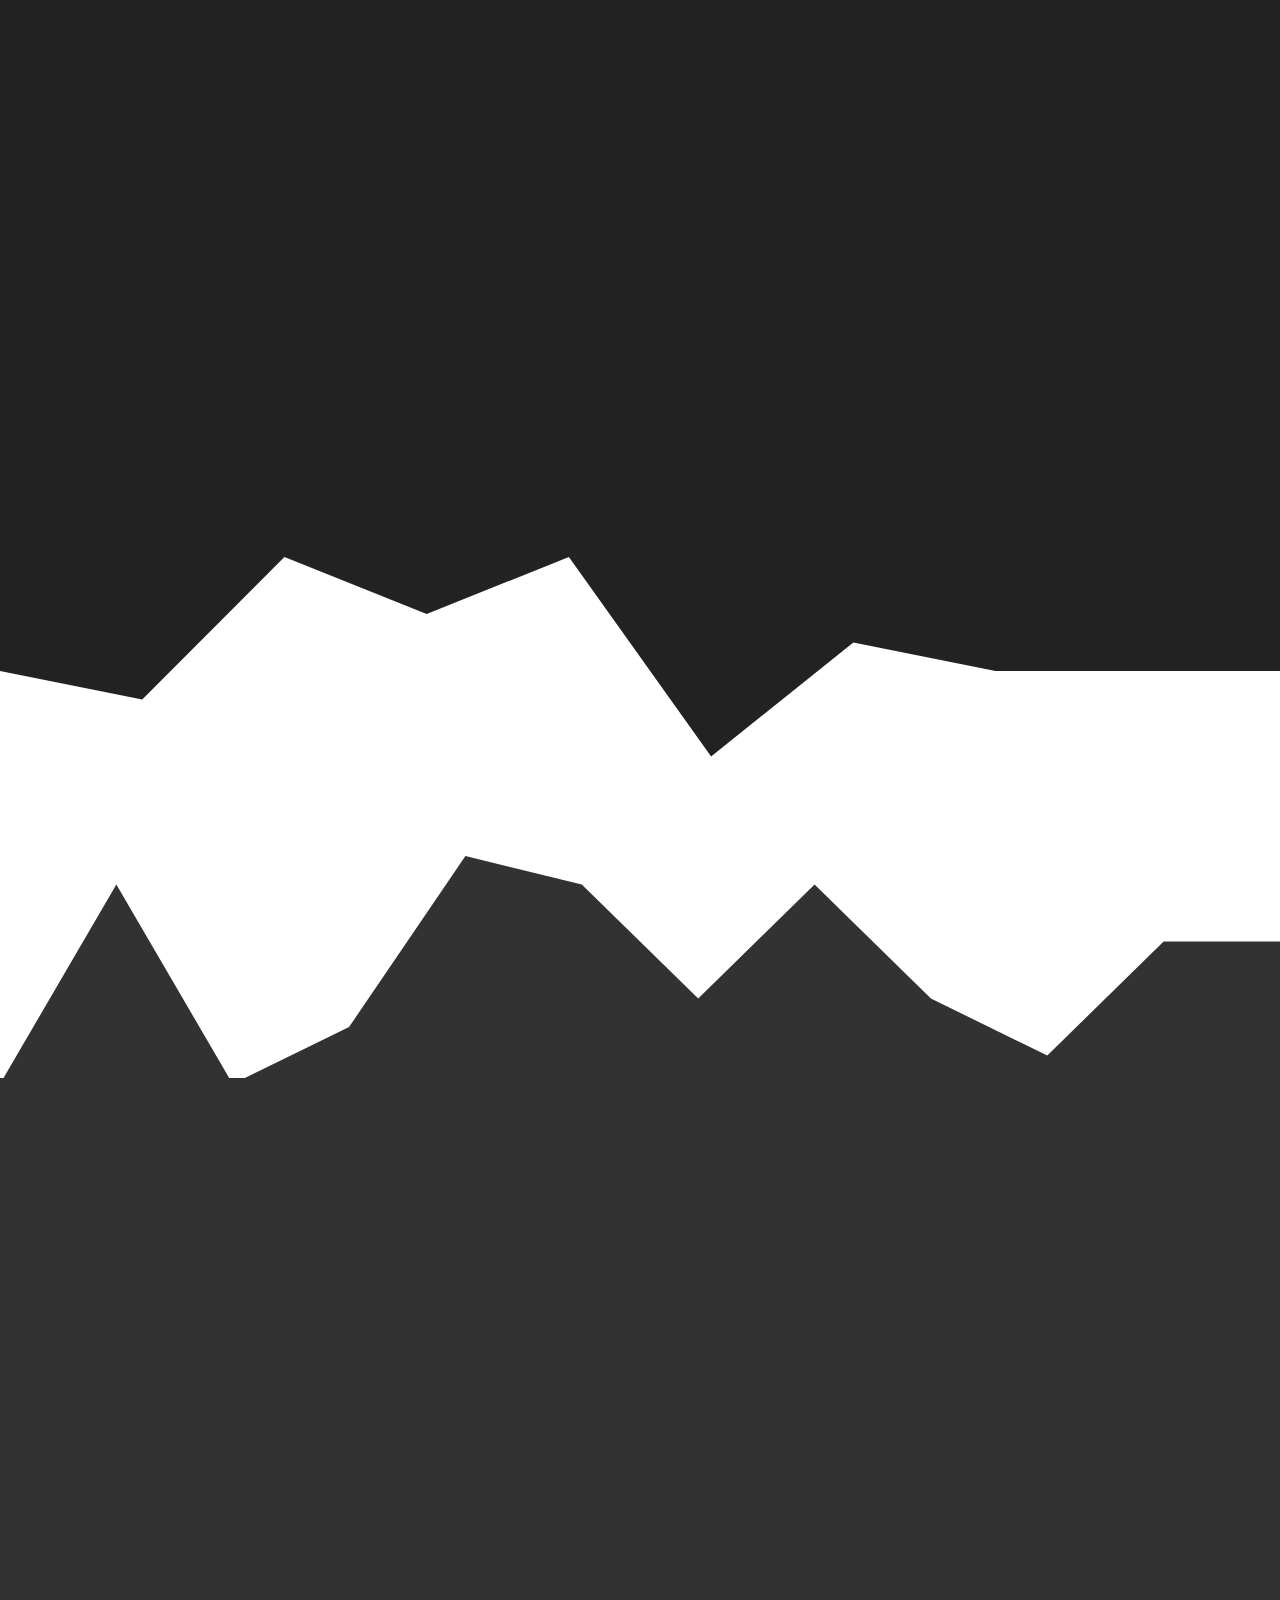
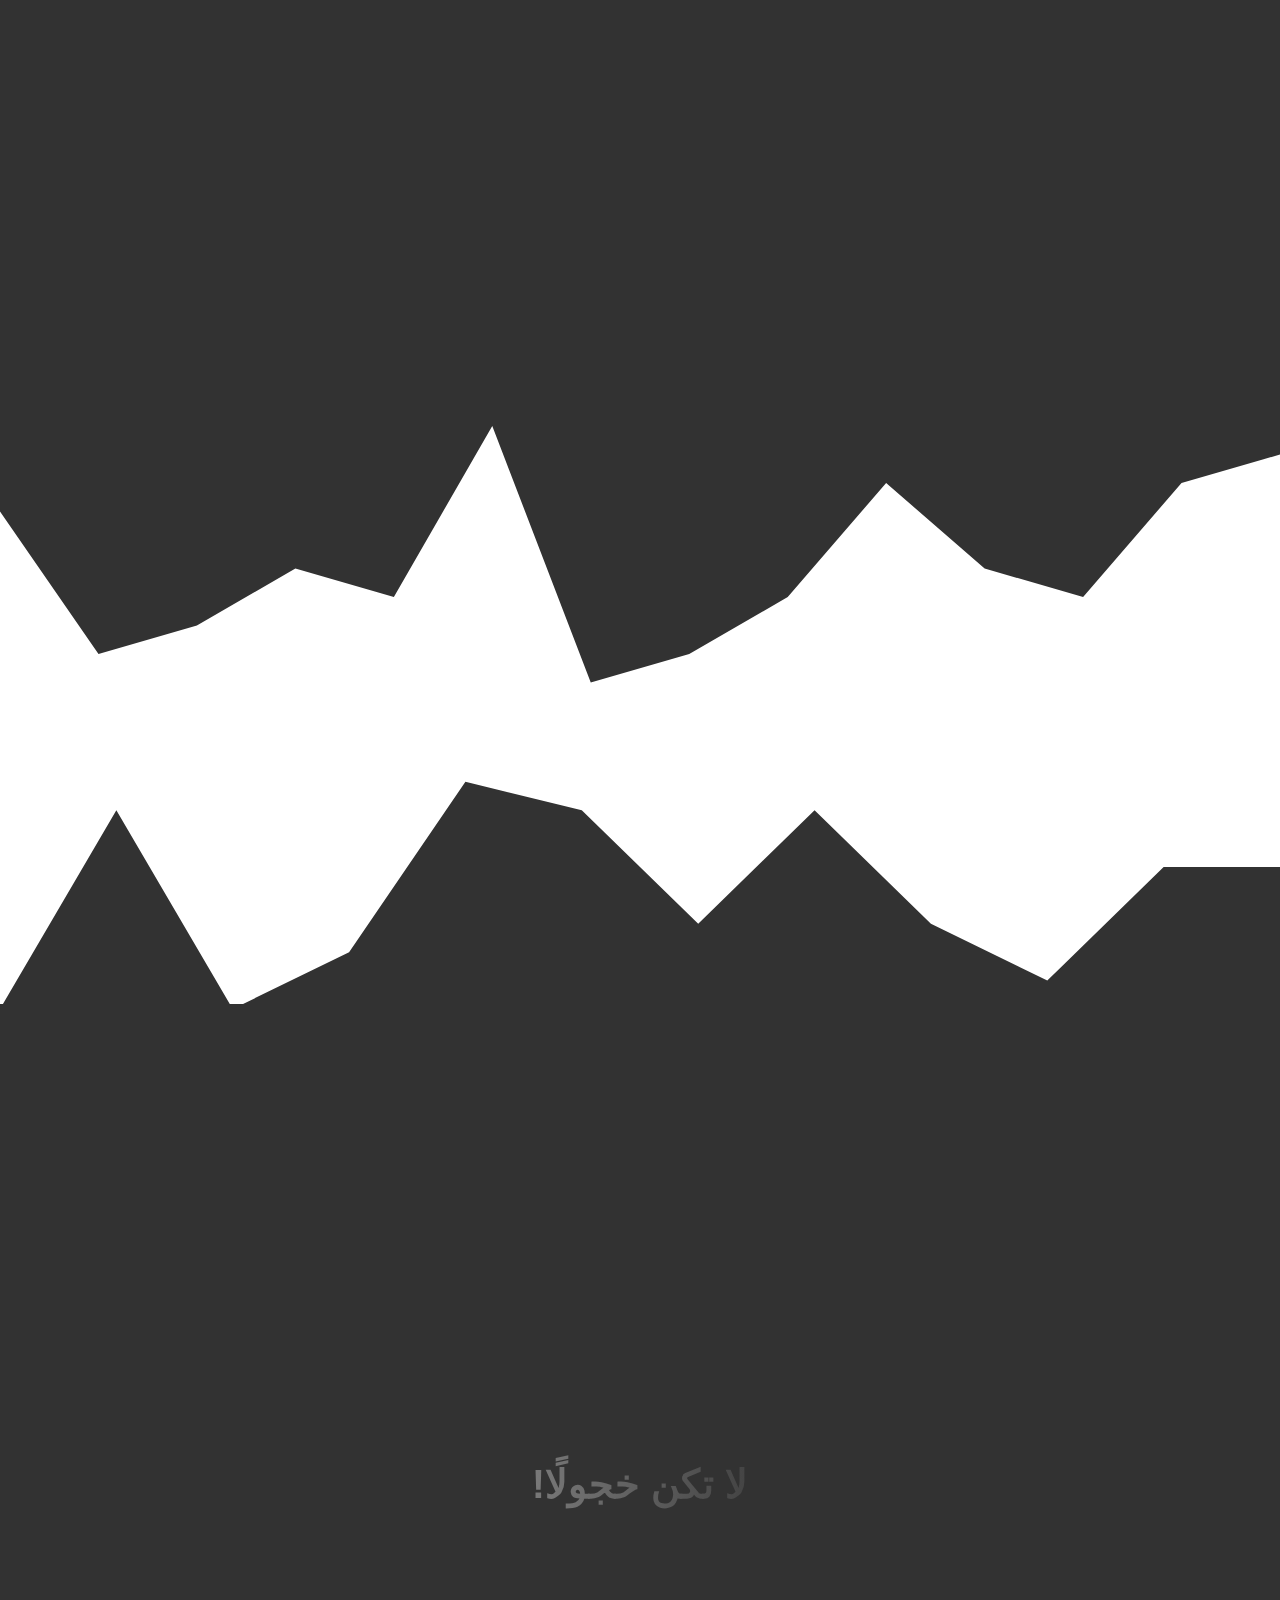
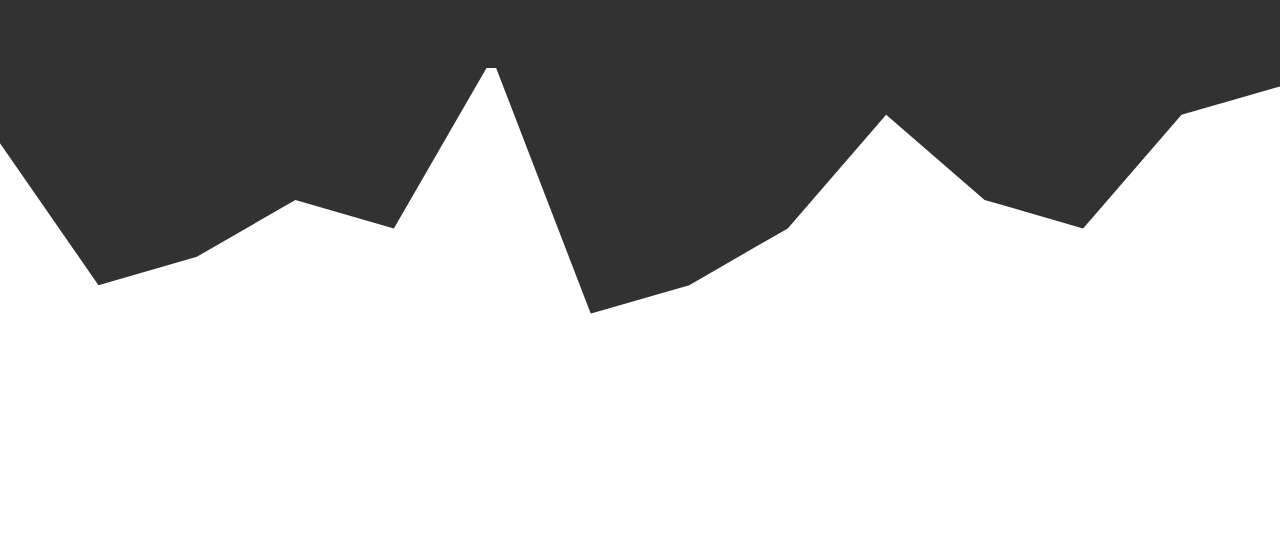
<file: ar.html>
<!DOCTYPE html>
<html lang="en">
<head>
    <meta charset="UTF-8">
    <meta http-equiv="X-UA-Compatible" content="IE=edge">
    <meta name="viewport" content="width=device-width, initial-scale=1.0">
    <title>I'm Ahmad Alwahsh | Welcome!</title>
    <link rel="stylesheet" href="css/main.css">
    <link rel="stylesheet" href="https://cdn.jsdelivr.net/npm/bootstrap-icons@1.7.2/font/bootstrap-icons.css">
    <link rel="stylesheet" href="css/normalize.css">
    <link rel="icon" type="image/svg" sizes="32x32" href="images/ثلث(أصلي - أسود).png" id="icon"/>
    <link rel="preconnect" href="https://fonts.googleapis.com">
<link rel="preconnect" href="https://fonts.gstatic.com" crossorigin>
<link href="https://fonts.googleapis.com/css2?family=Tajawal:wght@300;400;500;700;800;900&display=swap" rel="stylesheet">
<style>
    .section-padding{
        background-color:transparent !important;
    }
    .header{
        left: 0 !important;
        right: auto !important;
    }
    .lang-btn{
        right: 0 !important;
        left: auto !important;
    }
    .color-btn{
        right: 0 !important;
        left: auto !important;
    }
    .up{
        right: 20px !important;
        left: auto !important;
        z-index:9999;
    }
    .icon-box span{
        opacity: 0;
        padding-right: 20px !important;
        padding-left: 30px !important;
        border-radius:0 20px 20px 0 !important;
        text-align: center;
        transition: 0.3s;
        z-index: -1;
        color: white;
        font-weight: bold;
        font-size: 15px;
        height: 50px;
        position: absolute;
        left: 27px  !important;
        display: flex;
        align-content: center;
        justify-content: center;
        align-items: center;
        right: auto !important;
    }
    body{
        font-family:'cairo', sans-serif;
    }
</style>
    <link rel="stylesheet" href="https://unpkg.com/aos@next/dist/aos.css" />
</head>
<body dir="rtl">
    <div class="overlay"></div>
    <!-- Start Lang Btn -->
    <a href="index" class="lang-btn">EN</a>
    <!-- End Lang Btn -->
    <!-- Start Color Btn -->
    <!-- <a id="dark" class="color-btn"><i class="bi bi-lightbulb"></i></a>
    <a id="light" class="color-btn"><i class="bi bi-lightbulb-off"></i></a> -->
    <!-- End Color Btn -->
    <div class="header" id="head">
        <div class="container">
            <a href="index.html" class="icon-box active" id="landingBtn">
                <i class="bi bi-house-fill"></i> <span><h3>الرئيسية</h3></span>
            </a>
            <a href="#about" class="icon-box" id="aboutBtn">
                <i class="bi bi-person"></i> <span><h3>عني</h3></span>
            </a>
            <a href="#srv" class="icon-box" id="srvBtn">
                <i class="bi bi-wrench"></i> <span><h3>خدماتي</h3></span>
            </a>
            <a href="#skills" class="icon-box" id="skillsBtn">
                <i class="bi bi-brush-fill"></i> <span><h3>مهاراتي</h3></span>
            </a>
            <a href="#portfolio" class="icon-box" id="portfolioBtn">
                <i class="bi bi-easel"></i> <span><h3>معرض الأعمال</h3></span>
            </a>
            <a href="#cont" class="icon-box" id="contBtn">
                <i class="bi bi-chat-left-dots-fill"></i> <span><h3>تواصل معي</h3></span>
            </a>
        </div>
    </div>

    <!-- start landing -->
    <div class="landing" id="landing">
        <div class="container">
            <div class="photo" data-aos="fade-up">
                <img src="images/my.png"></img>
            </div>
            <img class="name" src="images/ثلث(أصلي - أسود).png" width="200px" alt="" srcset="" data-aos="fade-down">
            <div class="text-box" data-aos="fade-up">
                <h1>أحمد الوحش<br></h1>
                <h2>مطور واجهات أمامية</h2>
                <p>مطور واجهات أمامية ومصمم الجرافيك ، أسعى جاهدًا لإنشاء رحلة مستخدم مثيرة للاهتمام بمهاراتي الفنية والبرمجية ، وأنا متأكد من أنك ستجد كودًا نظيفًا في تصميماتي.</p>
                <a href="#about"><div class="btn"><h4>المزيد عني</h4> <i class="bi bi-arrow-right"></i></div></a>
            </div>
        </div>
    </div>
    <!-- end landing -->
    <!-- Start Up Botton -->
    <button class="up" id= "up"><i class="bi bi-arrow-up-short"></i></button>
    <!-- End Up Botton -->
    <!-- Start About -->
    <img src="images/padding3.svg" class="padding3 padding" id="paddingdark1" alt="">
    <img src="images/padding3light.svg" class="padding3 padding" id="paddinglight1" alt="">
    <section class="about" id="about" dir="">
        <div class="container">
            <div class="main-header" data-aos="fade-up">عني</div>
            <div class="text-container">
                <div class="who">
                    <div class="ta3reef" data-aos="zoom-in">
                        <span>أحمد الوحش</span>, من الأردن, مطور لواجهات المستخدم, مطور واجهات أمامية للمواقع , استطيع بناء موقع كامل باستخدام تكنولوجيات متعددة
                        وبتصميم جذاب وتفاعل شيق مع المستخدم, وبكود نظيف.
                    </div>

                    <div class="tec-skills" data-aos="zoom-in">
                        <span>خبراتي التقنية :</span>
                        <br>
                        <ul>
                            <li data-aos="zoom-in"><span>خبرة في التعامل مع HTML & CSS (الأدوات الرئيسية في بناء صفحة الويب).</span></li>
                            <br>
                            <li data-aos="zoom-in"><span>خبرة في تصميم صفحات الويب المتجاوبة مع جميع الأجهزة (Responsive Designs).</span></li>
                            <br>
                            <li data-aos="zoom-in"><span>خبرة في برمجة أكواد Javascript (لغة البرمجة المسؤولة عن العمليات التفاعلية في الموقع).</span></li>
                            <br>
                            <li data-aos="zoom-in"><span>خبرة في تصميم صفحات الويب بواسطة إطار عمل Bootstrap.</span></li>
                            <br>
                            <li data-aos="zoom-in"><span>خبرة في تصميم صفحات الويب بواسطة معالج CSS الأولي SASS.</span></li>
                            <br>
                            <li data-aos="zoom-in"><span>خبرة في بناء تطبيق ويب متفاعل بشكل كامل بواسطة مكتبة React js.</span></li>
                            <br>
                            <li data-aos="zoom-in"><span>خبرة في التعامل مع برامج التصميم المتعددة (Adobe Creative Cloud).</span></li>
                            <br>
                            <li data-aos="zoom-in"><span>خبرة في التعامل مع ال APIs بواسطة JSON</span></li>
                        </ul>
                    </div>

                    <div class="general">
                        <span data-aos="zoom-in">مميزات عامة تجدونها لدي :</span>
                        <br>
                        <ul>
                            <li data-aos="zoom-in"><span>أسعار زهيدة.</span></li>
                            <br>
                            <li data-aos="zoom-in"><span>تصميمات إبداعية.</span></li>
                            <br>
                            <li data-aos="zoom-in"><span>سرعة تسليم المشروع.</span></li>
                            <br>
                            <li data-aos="zoom-in"><span>مشاريع ذات بنية سليمة.</span></li>
                            <br>
                            <li data-aos="zoom-in"><span>مشاريع سهلة التعديل.</span></li>
                            <br>
                            <li data-aos="zoom-in"><span>خدمة تصميم لوجو وما الى ذلك من التصميمات التي ستستعمل في الموقع.</span></li>
                            <br>
                            <li data-aos="zoom-in"><span>سهولة التواصل معي.</span></li>
                        </ul>
                    </div>
                </div>
                <a href='images/AlwahshCV.pdf' download=""><div class="btn"><h4>تحميل السيرة الذاتية</h4> <i class="bi bi-download"></i></div></a>
            </div>
        </div>
    </section>
    <img src="images/padding.svg" class="padding padding4" id="paddingdark2" alt="">
    <img src="images/paddinglight.svg" class="padding padding4" id="paddinglight2" alt="">
    <!-- End About -->
        <!-- Start Services -->
        <img src="images/padding3.svg" class="padding3 padding" id="paddingdark1" alt="">
        <img src="images/padding3light.svg" class="padding3 padding" id="paddinglight1" alt="">
        <section id="srv" class="srv">
            <div class="container">
                <div class="main-header" data-aos="fade-up">خدماتي</div>
                <div class="srv-box-container">
                    <div class="srv-box" data-aos="fade-up">
                        <i class="bi bi-code-square"></i>
                        <h3>تحويل PSD إلى HTML.</h3>
                    </div>
                    <div class="srv-box" data-aos="fade-down">
                        <i class="bi bi-braces"></i>
                        <h3>القابيلة للعمل على المشاريع المعقدة التي بنيت بواسطة معظم تكنولوجيات الويب <a href="#skills">(ارجع إلى مهاراتي)</a>.</h3>
                    </div>
                    <div class="srv-box" data-aos="fade-up">
                        <i class="bi bi-shop"></i>
                        <h3>بناء متاجر إلكترونية.</h3>
                    </div>
                    <div class="srv-box" data-aos="fade-down">
                        <i class="bi bi-person-video2"></i>
                        <h3>تطوير معارض أعمال أو مواقع شخصية.</h3>
                    </div>
                    <div class="srv-box" data-aos="fade-up">
                        <i class="bi bi-clipboard-data"></i>
                        <h3>تحويل بيانات APIs إلى صفحة ويب عصرية.</h3>
                    </div>
                    <div class="srv-box" data-aos="fade-down">
                        <i class="bi bi-check-square"></i>
                        <h3>تعديل المشاريع وتطويرها إلى أحدث التكنولوجيات.</h3>
                    </div>
                </div>
            </div>
        </section>
        <img src="images/padding.svg" class="padding padding4" id="paddingdark2" alt="">
        <img src="images/paddinglight.svg" class="padding padding4" id="paddinglight2" alt="">
        <!-- End Services -->
    <!-- Start Qut -->
    <div class="quote" data-aos="fade">
        <div class="container">
            <q>لا تمدحنّ امرأً حتّى تجرّبه ولا تذمّه من غير تجريب</q>
            <span>― مثل عربي قديم</span>
        </div>
    </div>
    <!-- End Qut -->
    <!-- Start Skills -->
    <img src="images/padding3.svg" class="padding3 padding" id="paddingdark3" alt="">
    <img src="images/padding3light.svg" class="padding3 padding" id="paddinglight3" alt="">
    <section class="skillsSection" id="skills">
            <div class="container">
                <div class="main-header" data-aos="fade-up">مهاراتي</div>
                <div class="skills">
                    <div class="skill" data-aos="fade-up">
                        <img src="images/html.svg" id="img" alt="" width="70px">
                        <h3>HTML</h3>
                    </div>
                    <div class="skill" data-aos="fade-down">
                        <img src="images/css.svg" id="img" alt="" width="70px">
                        <h3>CSS</h3>
                    </div>
                    <div class="skill" data-aos="fade-up">
                        <img src="images/javascript.svg" id="img" alt="" width="70px">
                        <h3>Javascript</h3>
                    </div>
                    <div class="skill" data-aos="fade-down">
                        <img src="images/sass.svg" id="img" alt="" width="70px">
                        <h3>SASS</h3>
                    </div>
                    <div class="skill" data-aos="fade-up">
                        <img src="images/bootstrap.svg" id="img" alt="" width="70px">
                        <h3>Bootstrap</h3>
                    </div>
                    <div class="skill" data-aos="fade-down">
                        <img src="images/json.svg" id="img" alt="" width="70px">
                        <h3>JSON</h3>
                    </div>
                    <div class="skill" data-aos="fade-up">
                        <img src="images/react.svg" id="img" alt="" width="70px">
                        <h3>React</h3>
                    </div>
                    <div class="skill" data-aos="fade-down">
                        <img src="images/typescript.svg" id="img" alt="" width="70px">
                        <h3>Typescript</h3>
                    </div>
                </div>
            </div>
        </section>
        <img src="images/padding.svg" class="padding" id="paddingdark4" alt="">
        <img src="images/paddinglight.svg" class="padding" id="paddinglight4" alt="">
    <!-- End About-->
    <!-- Start Port -->
    <img src="images/padding2.svg" class="padding2 padding" id="paddingdark5" alt="">
    <img src="images/padding2light.svg" class="padding2 padding" id="paddinglight5" alt="">
    <section class="portfolio" id="portfolio">
        <div class="container">
            <div class="main-header" data-aos="fade-up">معرض الأعمال</div>
            <div class="works">
                <nav onclick="link('https://ahmadalwahsh2007.github.io/KOTOPS/')" data-aos="fade-up">
                    <img src="images/kotops.png" width="300px"  alt="">
                    <div class="tools">
                        <h3>KOTOPS</h3>
                        <p>التكنولوجيات المستخدمة :</p>
                        <div class="img">
                            <img src="images/sass.svg" alt="" height='30px'>
                            <img src="images/html.svg" alt="" height='30px'>
                            <img src="images/javascript.svg" alt="" height='30px'>
                            <img src="images/bootstrap.svg" alt="" height='30px'>
                        </div>
                    </div>
                </nav>
                <!--  -->
                <nav onclick="link('https://ahmadalwahsh2007.github.io/learnbootstrap/')"  data-aos="fade-up">
                    <img src="images/learnbootstrap.png" width="300px"  alt="">
                    <div class="tools">
                        <h3>Learn Bootstrap</h3>
                        <p>التكنولوجيات المستخدمة :</p>
                        <div class="img">
                            <img src="images/bootstrap.svg" alt="" height='30px'>
                            <img src="images/html.svg" alt="" height='30px'>
                        </div>
                    </div>
                </nav>
                <!--  -->
                <nav onclick="link('https://ahmadalwahsh2007.github.io/ALWAHSH/')" data-aos="fade-up">
                    <img src="images/wahsh3.png" width="300px" alt="">
                    <div class="tools">
                        <h3>ALWAHSH</h3>
                        <p>التكنولوجيات المستخدمة :</p>
                        <div class="img">
                            <img src="images/html.svg" alt="" height='30px'>
                            <img src="images/javascript.svg" alt="" height='30px'>
                            <img src="images/sass.svg" alt="" height='30px'>
                            <img src="images/bootstrap.svg" alt="" height='30px'>
                        </div>
                    </div>
                </nav>
                <!--  -->
                <nav onclick="link('https://ahmadalwahsh2007.github.io/leon/')" data-aos="fade-up">
                    <img src="images/leon.png" width="300px" alt="">
                    <div class="tools">
                        <h3>Leon</h3>
                        <p>التكنولوجيات المستخدمة :</p>
                        <div class="img">
                            <img src="images/html.svg" alt="" height='30px'>
                            <img src="images/javascript.svg" alt="" height='30px'>
                            <img src="images/css.svg" alt="" height='30px'>
                        </div>
                    </div>
                </nav>
                <!--  -->
                <nav onclick="link('https://ahmadalwahsh2007.github.io/Kasper/')" data-aos="fade-up">
                    <img src="images/kasper.png" width="300px" alt="">
                    <div class="tools">
                        <h3>Kasper</h3>
                        <p>التكنولوجيات المستخدمة :</p>
                        <div class="img">
                            <img src="images/html.svg" alt="" height='30px'>
                            <img src="images/javascript.svg" alt="" height='30px'>
                            <img src="images/css.svg" alt="" height='30px'>
                        </div>
                    </div>
                </nav>
                <!--  -->
                <nav onclick="link('https://ahmadalwahsh2007.github.io/tesla/')" data-aos="fade-up">
                    <img src="images/tesla.png" width="300px" alt="">
                    <div class="tools">
                        <h3>Tesla Clone</h3>
                        <p>التكنولوجيات المستخدمة :</p>
                        <div class="img">
                            <img src="images/react.svg" alt="" height='30px'>
                        </div>
                    </div>
                </nav>
                <!--  -->
                <nav onclick="link('https://ahmadalwahsh2007.github.io/alwahshquiz/')" data-aos="fade-up">
                    <img src="images/alwahshquiz.png" width="300px" alt="">
                    <div class="tools">
                        <h3>Alwahsh Quiz</h3>
                        <p>التكنولوجيات المستخدمة :</p>
                        <div class="img">
                            <img src="images/react.svg" alt="" height='30px'>
                            <img src="images/typescript.svg" alt="" height='30px'>
                        </div>
                    </div>
                </nav>
                <!--  -->
                <nav onclick="link('https://ahmadalwahsh2007.github.io/alwahshDesign/')" data-aos="fade-up">
                    <img src="images/alwahshDesign.png" width="300px" alt="">
                    <div class="tools">
                        <h3>Alwahsh Project</h3>
                        <p>التكنولوجيات المستخدمة :</p>
                        <div class="img">
                            <img src="images/html.svg" alt="" height='30px'>
                            <img src="images/javascript.svg" alt="" height='30px'>
                            <img src="images/css.svg" alt="" height='30px'>
                        </div>
                    </div>
                </nav>
                <nav onclick="link('https://ahmadalwahsh2007.github.io/alwahshThree/')" data-aos="fade-up">
                    <img src="images/alwahshThree.png" width="300px" alt="">
                    <div class="tools">
                        <h3>Alwahsh Design</h3>
                        <p>التكنولوجيات المستخدمة :</p>
                        <div class="img">
                            <img src="images/html.svg" alt="" height='30px'>
                            <img src="images/javascript.svg" alt="" height='30px'>
                            <img src="images/css.svg" alt="" height='30px'>
                        </div>
                    </div>
                </nav>
                <nav onclick="link('https://ahmadalwahsh2007.github.io/alwahshBootstrap/')" data-aos="fade-up">
                    <img src="images/alwahshBootstrap.png" width="300px" alt="">
                    <div class="tools">
                        <h3>Bootstrap Design</h3>
                        <p>التكنولوجيات المستخدمة :</p>
                        <div class="img">
                            <img src="images/html.svg" alt="" height='30px'>
                            <img src="images/javascript.svg" alt="" height='30px'>
                            <img src="images/css.svg" alt="" height='30px'>
                            <img src="images/bootstrap.svg" alt="" height='30px'>
                        </div>
                    </div>
                </nav>
                <nav onclick="link('https://ahmadalwahsh2007.github.io/alwahshBootstrap2/')" data-aos="fade-up">
                    <img src="images/alwahshBootstrap2.png" width="300px" alt="">
                    <div class="tools">
                        <h3>Bootstrap Design ||</h3>
                        <p>التكنولوجيات المستخدمة :</p>
                        <div class="img">
                            <img src="images/html.svg" alt="" height='30px'>
                            <img src="images/javascript.svg" alt="" height='30px'>
                            <img src="images/css.svg" alt="" height='30px'>
                            <img src="images/bootstrap.svg" alt="" height='30px'>
                        </div>
                    </div>
                </nav>
            </div>
        </div>
    </section>
    <img src="images/padding4.svg" class="padding 4" id="paddingdark6" alt="">
    <img src="images/padding4light.svg" class="padding 4" id="paddinglight6" alt="">
    <!-- End Port -->
        <!-- Start Contact -->
        <img src="images/padding2.svg" class="padding2 padding" id="paddingdark7" alt="">
        <img src="images/padding2light.svg" class="padding2 padding" id="paddinglight7" alt="">
        <section class="contact" id="cont">
            <div class="container">
                <div class="main-header" data-aos="fade-up">تواصل معي</div>
                <img class="name" src="images/ثلث(أصلي - أسود).png" width="300px" alt="" srcset="" data-aos="fade-down">
                <div class="cont-box">
                    <h3>لا تكن خجولًا!</h3>
                    <a href="mailto:ahmadalwahsh2007@gmail.com" class="mail" data-aos="fade-up">ahmadalwahsh2007@gmail.com</a>
                    <div class="links" data-aos="fade-down">
                        <a href="https://web.facebook.com/AhmadAlwahsh07"><i class="bi bi-facebook"></i></a>
                        <a href="https://www.instagram.com/ahmadalwahsh007/"><i class="bi bi-instagram"></i></a>
                        <a href="https://www.linkedin.com/in/ahmad-alwahsh-2b6508228/"><i class="bi bi-linkedin"></i></a>
                        <a href="https://twitter.com/AhmadAlwahsh07"><i class="bi bi-twitter"></i></a>
                        <a href="https://github.com/AhmadAlwahsh2007"><i class="bi bi-github"></i></a>
                    </div>
                </div>
            </div>
        </section>
        <img src="images/padding4.svg" class="padding 4 padding4" id="paddingdark8" alt="">
        <img src="images/padding4light.svg" class="padding 4 padding4" id="paddinglight8" alt="">
    <div class="section-padding"></div>
    <script src="script.js"></script>
    <script src="https://unpkg.com/aos@next/dist/aos.js"></script>
    <script>
        AOS.init();
    </script>
</body>
</html>
</file>
<file: css/main.css>
:root {
  --main-color:#222222;
  --sec-color:#ffb400;
  --thr-color: #323232;
  --fth-color:#444;
  --fif-color:rgb(121, 121, 121);
  --white-color:white;
  --black-color:black;
  --transparent-color:rgba(255,255,255,0.4);
}

* {
  box-sizing: border-box;
  -webkit-box-sizing: border-box;
  -moz-box-sizing: border-box;
  padding: 0;
  margin: 0;
}

html {
  scroll-behavior: smooth;
}

body {
  font-family: 'Cairo', sans-serif;
  background-image: url(../images/back.jpeg);
  background-size: cover;
  background-attachment: fixed;
}

a {
  text-decoration: none;
}

ul {
  list-style: none;
}

::-webkit-scrollbar {
  width: 6px;
}

::-webkit-scrollbar-track {
  background-color: var(--fif-color);
}

::-webkit-scrollbar-thumb {
  background-color: #494949;
  border-radius: 30px;
}

::-webkit-scrollbar-thumb:hover {
  background-color: var(--sec-color);
}

::-webkit-scrollbar-corner {
  background-color: var(--sec-color);
}

.section-padding {
  padding-top: 100px;
  padding-bottom: 100px;
  background-color: var(--main-color);
}

.section-padding.sp {
  padding-top: 100px;
  padding-bottom: 100px;
  background-image: -webkit-gradient(linear, left bottom, left top, from(var(--main-color)), to(transparent)) !important;
  background-image: linear-gradient(to top, var(--main-color), transparent) !important;
  background-color: transparent !important;
}

.up {
  cursor: pointer;
  background-color: var(--sec-color);
  color: var(--white-color);
  border: none;
  border-radius: 7px;
  font-size: 20px;
  position: fixed;
  width: 30px;
  height: 30px;
  bottom: 20px;
  text-align: center;
  left: 20px;
  opacity: 0;
  -webkit-transition: 0.5s;
  transition: 0.5s;
  z-index: 9;
}

@media (max-width: 768px) {
  .up {
    bottom: 100px;
  }
}

.container {
  padding-left: 15px;
  padding-right: 15px;
  margin-left: auto;
  margin-right: auto;
}

/* Small */
@media (min-width: 768px) {
  .container {
    width: 750px;
  }
}

/* Medium */
@media (min-width: 992px) {
  .container {
    width: 970px;
  }
}

/* Large */
@media (min-width: 1200px) {
  .container {
    width: 1170px;
  }
}

.main-header {
  font-size: 70px;
  font-weight: bolder;
  color: var(--fif-color);
  position: relative;
  text-align: center;
  margin-bottom: 100px;
  padding-bottom: 20px;
  text-shadow: 5px  5px 5px black;
}

@media (max-width: 768px) {
  .main-header {
    font-size: 50px;
  }
}

.main-header::before {
  content: '';
  position: absolute;
  border: var(--sec-color) solid 2px;
  background-color: var(--main-color);
  height: 15px;
  width: 15px;
  left: 50%;
  -webkit-transform: translateX(-50%);
  transform: translateX(-50%);
  bottom: -8px;
  border-radius: 50%;
  z-index: 2;
}

.main-header::after {
  content: '';
  position: absolute;
  background-color: var(--sec-color);
  height: 3px;
  width: 100px;
  left: 50%;
  -webkit-transform: translateX(-50%);
  transform: translateX(-50%);
  bottom: 0;
}

.padding2 {
  position: relative;
  top: 10px;
}

.padding3 {
  position: relative;
  top: 10px;
}

::-moz-selection {
  background-color: gold;
  color: white;
}

::selection {
  background-color: gold;
  color: white;
}

.overlay {
  position: fixed;
  width: 100%;
  height: 100%;
  top: 0;
  left: 0;
  z-index: -2;
  background-color: rgba(0, 0, 0, 0.5);
}

.header {
  position: fixed;
  height: 100%;
  right: 0;
  top: 0;
  width: 10%;
  z-index: 9999;
}

@media (max-width: 1100px) {
  .header {
    position: fixed;
    height: 10%;
    right: 0;
    bottom: 0;
    width: 100%;
    top: auto;
    background-color: var(--fth-color);
  }
}

.header .container {
  height: 100vh;
  width: 100%;
  display: -webkit-box;
  display: -ms-flexbox;
  display: flex;
  -webkit-box-orient: vertical;
  -webkit-box-direction: normal;
      -ms-flex-direction: column;
          flex-direction: column;
  -webkit-box-pack: space-evenly;
      -ms-flex-pack: space-evenly;
          justify-content: space-evenly;
  -webkit-box-align: center;
      -ms-flex-align: center;
          align-items: center;
}

@media (max-width: 1100px) {
  .header .container {
    height: 100%;
    width: 100%;
    display: -webkit-box;
    display: -ms-flexbox;
    display: flex;
    -webkit-box-orient: horizontal;
    -webkit-box-direction: normal;
        -ms-flex-direction: row;
            flex-direction: row;
    -webkit-box-pack: space-evenly;
        -ms-flex-pack: space-evenly;
            justify-content: space-evenly;
    -webkit-box-align: center;
        -ms-flex-align: center;
            align-items: center;
  }
}

.header .container .icon-box {
  position: relative;
  height: 50px;
  width: 50px;
  -webkit-transition: 0.3s;
  transition: 0.3s;
  background-color: var(--thr-color);
  border-radius: 50%;
  display: -webkit-box;
  display: -ms-flexbox;
  display: flex;
  -webkit-box-align: center;
      -ms-flex-align: center;
          align-items: center;
  -webkit-box-pack: center;
      -ms-flex-pack: center;
          justify-content: center;
}

@media (max-width: 1100px) {
  .header .container .icon-box {
    width: 40px;
    height: 40px;
  }
}

.header .container .icon-box i {
  color: var(--white-color);
  font-size: 20px;
  position: absolute;
}

.header .container .icon-box span {
  opacity: 0;
  background-color: var(--thr-color);
  padding-right: 30px;
  padding-left: 20px;
  border-radius: 20px 0 0 20px;
  text-align: center;
  -webkit-transition: 0.3s;
  transition: 0.3s;
  z-index: -1;
  color: var(--white-color);
  font-weight: bold;
  font-size: 15px;
  height: 50px;
  position: absolute;
  right: 27px;
  display: -webkit-box;
  display: -ms-flexbox;
  display: flex;
  -ms-flex-line-pack: center;
      align-content: center;
  -webkit-box-pack: center;
      -ms-flex-pack: center;
          justify-content: center;
  -webkit-box-align: center;
      -ms-flex-align: center;
          align-items: center;
}

@media (max-width: 1100px) {
  .header .container .icon-box span {
    display: none;
  }
}

.header .container .icon-box:hover span {
  opacity: 1;
}

.active {
  background-color: var(--sec-color) !important;
}

.active span {
  background-color: var(--sec-color) !important;
}

.landing {
  position: relative;
  min-height: 100vh;
  top: 0;
  left: 0;
  overflow: hidden;
}

@media (max-width: 1100px) {
  .landing {
    width: 100%;
  }
}

.landing .container {
  display: -webkit-box;
  display: -ms-flexbox;
  display: flex;
  min-height: 100vh;
  -webkit-box-align: center;
      -ms-flex-align: center;
          align-items: center;
  -webkit-box-pack: center;
      -ms-flex-pack: center;
          justify-content: center;
  -webkit-box-orient: vertical;
  -webkit-box-direction: normal;
      -ms-flex-direction: column;
          flex-direction: column;
}

@media (max-width: 768px) {
  .landing .container .name {
    display: none;
  }
}

.landing .container .photo {
  background-color: var(--main-color);
  border: solid 2px var(--thr-color);
  border-radius: 50%;
  overflow: hidden;
  width: 100px;
  height: 100px;
  margin: 10px;
}

.landing .container .photo img {
  width: 100%;
}

.landing .container .text-box {
  margin: 0;
  display: -webkit-box;
  display: -ms-flexbox;
  display: flex;
  -webkit-box-orient: vertical;
  -webkit-box-direction: normal;
      -ms-flex-direction: column;
          flex-direction: column;
  -webkit-box-align: center;
      -ms-flex-align: center;
          align-items: center;
}

@media (max-width: 768px) {
  .landing .container .text-box {
    text-align: center;
  }
}

.landing .container .text-box h1 {
  color: var(--sec-color);
  font-weight: 700;
  text-transform: uppercase;
  font-size: 60px;
  padding: 0;
  padding-bottom: 10px;
  margin: 0;
  text-shadow: 0px 0px 20px var(--black-color), 0px 0px 20px var(--black-color), 0px 0px 20px var(--black-color), 0px 0px 20px var(--black-color), 0px 0px 20px var(--black-color);
}

.landing .container .text-box h2 {
  color: var(--white-color);
  font-weight: 700;
  text-transform: uppercase;
  padding-bottom: 10px;
  font-size: 50px;
  text-shadow: 0px 0px 20px var(--black-color), 0px 0px 20px var(--black-color), 0px 0px 20px var(--black-color), 0px 0px 20px var(--black-color), 0px 0px 20px var(--black-color);
}

.landing .container .text-box p {
  font-size: 16px;
  line-height: 35px;
  color: var(--white-color);
  padding-left: 50px;
  padding-right: 50px;
  text-shadow: 5px 5px 20px var(--black-color);
  font-weight: bold;
  padding-bottom: 10px;
  text-shadow: 0px 0px 20px var(--black-color), 0px 0px 20px var(--black-color), 0px 0px 20px var(--black-color), 0px 0px 20px var(--black-color), 0px 0px 20px var(--black-color);
}

.landing .container .text-box .btn {
  position: relative;
  padding-left: 40px;
  padding-right: 40px;
  padding-top: 10px;
  padding-bottom: 10px;
  border: var(--sec-color) solid 1px;
  border-radius: 30px;
  display: -webkit-box;
  display: -ms-flexbox;
  display: flex;
  overflow: hidden;
}

.landing .container .text-box .btn:hover h4 {
  text-shadow: none;
}

.landing .container .text-box .btn:hover::before {
  -webkit-transform: translateX(0);
          transform: translateX(0);
}

.landing .container .text-box .btn::before {
  content: "";
  position: absolute;
  width: 100%;
  height: 100%;
  top: 0;
  bottom: 0;
  left: 0;
  right: 0;
  -webkit-transform: translateX(100%);
          transform: translateX(100%);
  -webkit-transition: all .3s ease-out;
  transition: all .3s ease-out;
  background-color: var(--sec-color);
}

.landing .container .text-box .btn h4 {
  z-index: 2;
  text-align: center;
  font-weight: bolder;
  color: var(--white-color);
  text-transform: uppercase;
  margin-right: 20px;
  text-shadow: 0px 0px 20px var(--black-color), 0px 0px 20px var(--black-color), 0px 0px 20px var(--black-color), 0px 0px 20px var(--black-color), 0px 0px 20px var(--black-color);
}

.landing .container .text-box .btn i {
  z-index: 2;
  right: 0;
  position: absolute;
  top: 50%;
  -webkit-transform: translateY(-50%);
          transform: translateY(-50%);
  font-size: 20px;
  width: 40px;
  height: 40px;
  background-color: var(--sec-color);
  border-radius: 50%;
  display: -webkit-box;
  display: -ms-flexbox;
  display: flex;
  -webkit-box-pack: center;
      -ms-flex-pack: center;
          justify-content: center;
  -webkit-box-align: center;
      -ms-flex-align: center;
          align-items: center;
  color: var(--white-color);
}

.lang-btn {
  position: fixed;
  top: 0;
  left: 0;
  margin: 30px;
  width: 40px;
  height: 40px;
  background-color: var(--main-color);
  border-radius: 50%;
  text-align: center;
  color: var(--sec-color);
  z-index: 9;
  display: -webkit-box;
  display: -ms-flexbox;
  display: flex;
  -webkit-box-pack: center;
      -ms-flex-pack: center;
          justify-content: center;
  -webkit-box-align: center;
      -ms-flex-align: center;
          align-items: center;
}

.lang-btn:hover {
  color: var(--main-color);
  background-color: var(--sec-color);
}

.color-btn {
  position: fixed;
  top: 50px;
  left: 0;
  margin: 30px;
  width: 40px;
  height: 40px;
  background-color: var(--main-color);
  border-radius: 50%;
  text-align: center;
  color: var(--sec-color);
  z-index: 9;
  display: -webkit-box;
  display: -ms-flexbox;
  display: flex;
  -webkit-box-pack: center;
      -ms-flex-pack: center;
          justify-content: center;
  -webkit-box-align: center;
      -ms-flex-align: center;
          align-items: center;
  cursor: pointer;
}

.color-btn:hover {
  color: var(--main-color);
  background-color: var(--sec-color);
}

#dark {
  display: none;
}

#paddinglight1 {
  display: none;
}

#paddinglight2 {
  display: none;
}

#paddinglight3 {
  display: none;
}

#paddinglight4 {
  display: none;
}

#paddinglight5 {
  display: none;
}

#paddinglight6 {
  display: none;
}

#paddinglight7 {
  display: none;
}

#paddinglight8 {
  display: none;
}

.about {
  background-color: var(--main-color);
}

.about .container {
  display: -webkit-box;
  display: -ms-flexbox;
  display: flex;
  -webkit-box-orient: vertical;
  -webkit-box-direction: normal;
      -ms-flex-direction: column;
          flex-direction: column;
}

.about .container .text-container {
  display: -webkit-box;
  display: -ms-flexbox;
  display: flex;
  -webkit-box-orient: vertical;
  -webkit-box-direction: normal;
      -ms-flex-direction: column;
          flex-direction: column;
  -webkit-box-pack: center;
      -ms-flex-pack: center;
          justify-content: center;
  -webkit-box-align: center;
      -ms-flex-align: center;
          align-items: center;
}

.about .container .text-container .who {
  display: -webkit-box;
  display: -ms-flexbox;
  display: flex;
  -webkit-box-orient: vertical;
  -webkit-box-direction: normal;
      -ms-flex-direction: column;
          flex-direction: column;
  -webkit-box-pack: center;
      -ms-flex-pack: center;
          justify-content: center;
  color: var(--white-color);
  list-style: disc;
}

.about .container .text-container .who .ta3reef {
  padding: 30px 10px;
}

.about .container .text-container .who .ta3reef span {
  background-image: -webkit-gradient(linear, left top, right top, from(var(--sec-color)), color-stop(var(--fif-color)), to(var(--fth-color)));
  background-image: linear-gradient(90deg, var(--sec-color), var(--fif-color), var(--fth-color));
  -webkit-background-clip: text;
  background-clip: text;
  -webkit-text-fill-color: transparent;
  font-size: 30px;
  font-weight: bold;
}

.about .container .text-container .who .tec-skills {
  padding: 30px 10px;
  -webkit-box-orient: vertical;
  -webkit-box-direction: normal;
      -ms-flex-direction: column;
          flex-direction: column;
  display: -webkit-box;
  display: -ms-flexbox;
  display: flex;
}

.about .container .text-container .who .tec-skills span {
  color: var(--fif-color);
  font-size: 25px;
  padding-bottom: 20px;
}

.about .container .text-container .who .tec-skills ul {
  list-style: disc;
}

.about .container .text-container .who .tec-skills ul li {
  color: var(--sec-color);
}

.about .container .text-container .who .tec-skills ul li span {
  color: var(--white-color) !important;
  font-size: 15px;
}

.about .container .text-container .who .general {
  padding: 30px 10px;
  display: -webkit-box;
  display: -ms-flexbox;
  display: flex;
  -webkit-box-orient: vertical;
  -webkit-box-direction: normal;
      -ms-flex-direction: column;
          flex-direction: column;
}

.about .container .text-container .who .general span {
  color: var(--fif-color);
  font-size: 25px;
  padding-bottom: 20px;
}

.about .container .text-container .who .general ul {
  list-style: disc;
}

.about .container .text-container .who .general ul li {
  color: var(--sec-color);
}

.about .container .text-container .who .general ul li span {
  color: var(--white-color) !important;
  font-size: 15px;
}

.about .container .text-container .btn {
  position: relative;
  padding-left: 40px;
  padding-right: 40px;
  padding-top: 10px;
  padding-bottom: 10px;
  margin-top: 30px;
  margin-bottom: 30px;
  cursor: pointer;
  border: var(--sec-color) solid 1px;
  border-radius: 30px;
  display: -webkit-box;
  display: -ms-flexbox;
  display: flex;
  overflow: hidden;
}

.about .container .text-container .btn:hover h4 {
  text-shadow: none;
}

.about .container .text-container .btn:hover::before {
  -webkit-transform: translateX(0);
          transform: translateX(0);
}

.about .container .text-container .btn::before {
  content: "";
  position: absolute;
  width: 100%;
  height: 100%;
  top: 0;
  bottom: 0;
  left: 0;
  right: 0;
  -webkit-transform: translateX(100%);
          transform: translateX(100%);
  -webkit-transition: all 0.3s ease-out;
  transition: all 0.3s ease-out;
  background-color: var(--sec-color);
}

.about .container .text-container .btn h4 {
  z-index: 2;
  text-align: center;
  font-weight: bolder;
  color: var(--white-color);
  text-transform: uppercase;
  margin-right: 20px;
  text-shadow: 0px 0px 20px var(--black-color), 0px 0px 20px var(--black-color), 0px 0px 20px var(--black-color), 0px 0px 20px var(--black-color), 0px 0px 20px var(--black-color);
}

.about .container .text-container .btn i {
  z-index: 2;
  right: 0;
  position: absolute;
  top: 50%;
  -webkit-transform: translateY(-50%);
          transform: translateY(-50%);
  font-size: 20px;
  width: 40px;
  height: 40px;
  background-color: var(--sec-color);
  border-radius: 50%;
  display: -webkit-box;
  display: -ms-flexbox;
  display: flex;
  -webkit-box-pack: center;
      -ms-flex-pack: center;
          justify-content: center;
  -webkit-box-align: center;
      -ms-flex-align: center;
          align-items: center;
  color: var(--white-color);
}

.padding4 {
  position: relative;
  bottom: 10px;
}

.quote {
  padding-top: 100px;
  padding-bottom: 100px;
  margin-top: 100px;
  margin-bottom: 100px;
  background-color: var(--transparent-color);
  background-size: cover;
  position: relative;
  text-align: center;
  color: var(--white-color);
}

.quote .container {
  position: relative;
}

.quote .container q {
  font-size: 30px;
  margin-bottom: 20px;
  display: block;
  background-image: -webkit-gradient(linear, left top, right top, from(var(--main-color)), to(var(--thr-color)));
  background-image: linear-gradient(90deg, var(--main-color), var(--thr-color));
  -webkit-background-clip: text;
  background-clip: text;
  -webkit-text-fill-color: transparent;
}

.quote .container span {
  font-weight: bolder;
  color: var(--sec-color);
}

.skillsSection {
  background-color: var(--main-color);
}

.skillsSection .container .skills {
  display: -ms-grid;
  display: grid;
  -ms-grid-columns: (minmax(250px, 1fr))[auto-fill];
      grid-template-columns: repeat(auto-fill, minmax(250px, 1fr));
}

.skillsSection .container .skills .skill {
  display: -webkit-box;
  display: -ms-flexbox;
  display: flex;
  -webkit-box-orient: vertical;
  -webkit-box-direction: normal;
  -ms-flex-direction: column;
  flex-direction: column;
  -webkit-box-pack: space-evenly;
  -ms-flex-pack: space-evenly;
  justify-content: space-evenly;
  -webkit-box-align: center;
  -ms-flex-align: center;
  align-items: center;
  text-align: center;
  margin: 10px;
  padding: 20px;
  border-radius: 10px;
  background-image: linear-gradient(315deg, var(--thr-color), var(--fth-color));
  -webkit-transition: 0.5s;
  transition: 0.5s;
}

.skillsSection .container .skills .skill img {
  padding-bottom: 10px;
  padding-top: 10px;
  -webkit-filter: drop-shadow(-4px 12px 6px var(--black-color));
          filter: drop-shadow(-4px 12px 6px var(--black-color));
}

.skillsSection .container .skills .skill h3 {
  padding-bottom: 10px;
  padding-top: 10px;
  color: var(--white-color);
}

.portfolio {
  background-color: var(--thr-color);
}

.portfolio .container .works {
  display: -ms-grid;
  display: grid;
  -ms-grid-columns: (minmax(290px, 1fr))[auto-fill];
      grid-template-columns: repeat(auto-fill, minmax(290px, 1fr));
  justify-items: center;
  grid-gap: 20px;
  padding-top: 50px;
  padding-bottom: 50px;
}

.portfolio .container .works nav {
  width: 300px;
  position: relative;
  overflow: hidden;
  -webkit-transition: 0.3s;
  transition: 0.3s;
  border-radius: 10px;
  cursor: pointer;
}

.portfolio .container .works nav:hover .tools {
  left: 0;
}

.portfolio .container .works nav .tools {
  background-color: var(--transparent-color);
  position: absolute;
  left: -100%;
  top: 0;
  width: 100%;
  height: 100%;
  z-index: 9;
  -webkit-transition: 0.3s;
  transition: 0.3s;
  display: -webkit-box;
  display: -ms-flexbox;
  display: flex;
  -webkit-box-orient: vertical;
  -webkit-box-direction: normal;
      -ms-flex-direction: column;
          flex-direction: column;
  -webkit-box-pack: space-evenly;
      -ms-flex-pack: space-evenly;
          justify-content: space-evenly;
  -webkit-box-align: center;
      -ms-flex-align: center;
          align-items: center;
}

.portfolio .container .works nav .tools h3 {
  font-size: 25px;
  font-weight: 900;
  color: var(--main-color);
  text-shadow: 0px 0px 20px var(--black-color);
}

.portfolio .container .works nav .tools p {
  font-size: 15px;
  font-weight: 900;
  color: var(--thr-color);
  text-shadow: 0 0 20px var(--black-color);
}

.portfolio .container .works nav .tools .img {
  display: -webkit-box;
  display: -ms-flexbox;
  display: flex;
  -ms-flex-pack: distribute;
      justify-content: space-around;
  -webkit-box-align: center;
      -ms-flex-align: center;
          align-items: center;
  width: 100%;
}

.srv {
  background-color: var(--main-color);
  padding-top: 50px;
  padding-bottom: 50px;
}

.srv .container .srv-box-container {
  display: -ms-grid;
  display: grid;
  -ms-grid-columns: (minmax(300px, 1fr))[auto-fill];
      grid-template-columns: repeat(auto-fill, minmax(300px, 1fr));
  grid-gap: 20px;
  -webkit-box-pack: center;
      -ms-flex-pack: center;
          justify-content: center;
  -webkit-box-align: center;
      -ms-flex-align: center;
          align-items: center;
}

.srv .container .srv-box-container .srv-box {
  padding: 30px;
  display: -webkit-box;
  display: -ms-flexbox;
  display: flex;
  background-color: var(--fth-color);
  -webkit-box-align: center;
      -ms-flex-align: center;
          align-items: center;
  -ms-flex-pack: distribute;
      justify-content: space-around;
  -webkit-box-orient: vertical;
  -webkit-box-direction: normal;
      -ms-flex-direction: column;
          flex-direction: column;
  border-radius: 5px;
  color: var(--white-color);
  text-align: center;
}

.srv .container .srv-box-container .srv-box i {
  color: var(--sec-color);
  font-size: 30px;
}

.srv .container .srv-box-container .srv-box a {
  color: var(--sec-color);
}

.srv .container .srv-box-container .srv-box h3 {
  background-image: -webkit-gradient(linear, left top, right top, from(var(--fif-color)), to(var(--white-color)));
  background-image: linear-gradient(90deg, var(--fif-color), var(--white-color));
  -webkit-background-clip: text;
  background-clip: text;
  -webkit-text-fill-color: transparent;
  margin-top: 10px;
  line-height: 2;
}

.contact {
  background-color: var(--thr-color);
  padding-top: 50px;
  padding-bottom: 50px;
}

.contact .container {
  display: -webkit-box;
  display: -ms-flexbox;
  display: flex;
  -webkit-box-align: center;
      -ms-flex-align: center;
          align-items: center;
  -webkit-box-orient: vertical;
  -webkit-box-direction: normal;
      -ms-flex-direction: column;
          flex-direction: column;
}

.contact .container .cont-box {
  display: -webkit-box;
  display: -ms-flexbox;
  display: flex;
  -webkit-box-align: center;
      -ms-flex-align: center;
          align-items: center;
  -webkit-box-orient: vertical;
  -webkit-box-direction: normal;
      -ms-flex-direction: column;
          flex-direction: column;
}

.contact .container .cont-box h3 {
  font-size: 40px;
  text-align: center;
  padding-bottom: 20px;
  padding-top: 20px;
  background-image: -webkit-gradient(linear, left top, right top, from(var(--fif-color)), to(var(--fth-color)));
  background-image: linear-gradient(90deg, var(--fif-color), var(--fth-color));
  -webkit-background-clip: text;
  background-clip: text;
  -webkit-text-fill-color: transparent;
}

.contact .container .cont-box .mail {
  font-size: 20px;
  font-weight: bold;
  color: var(--sec-color);
  padding-top: 10px;
  padding-bottom: 10px;
  text-align: center;
}

.contact .container .cont-box .links {
  display: -webkit-box;
  display: -ms-flexbox;
  display: flex;
  -webkit-box-pack: space-evenly;
  -ms-flex-pack: space-evenly;
  justify-content: space-evenly;
  padding-top: 20px;
  padding-bottom: 10px;
  width: 100%;
}

.contact .container .cont-box .links i {
  color: var(--fif-color);
}

.name {
  -webkit-filter: invert(1);
          filter: invert(1);
}
/*# sourceMappingURL=main.css.map */
</file>
